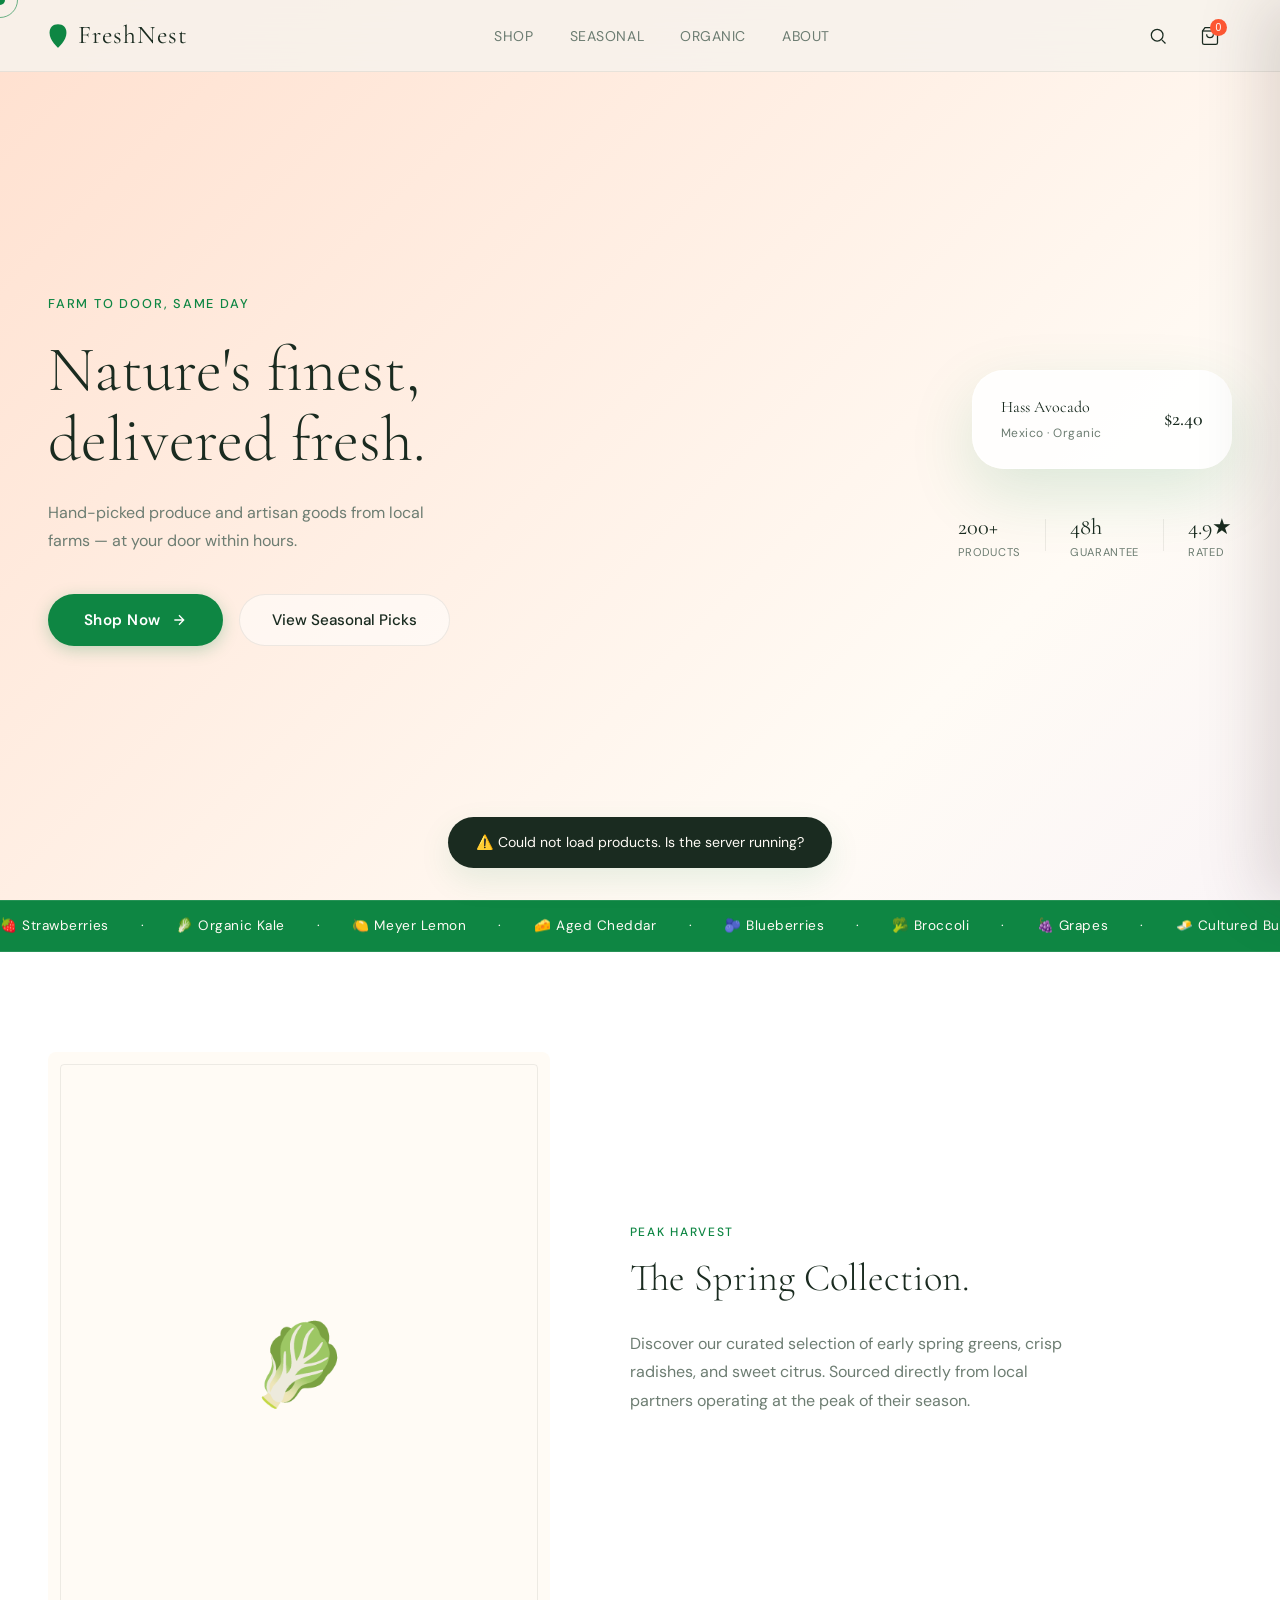
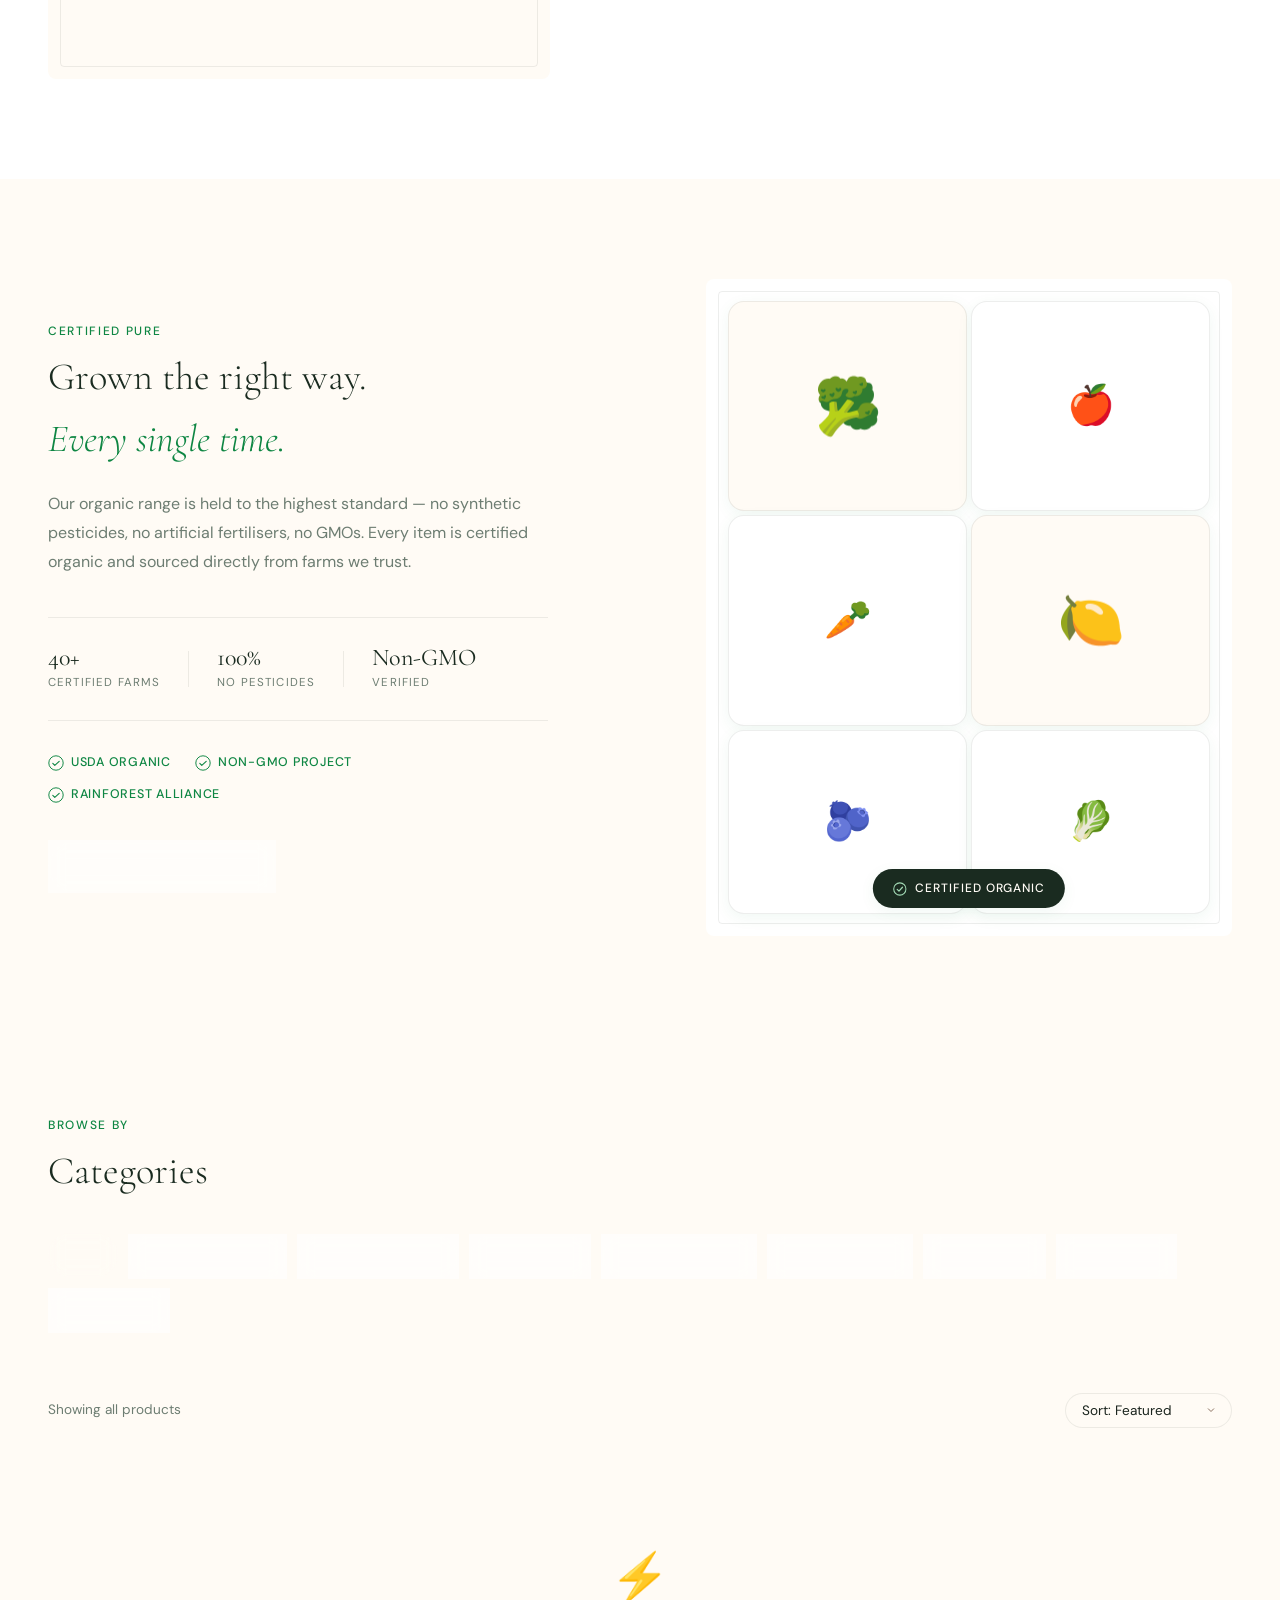
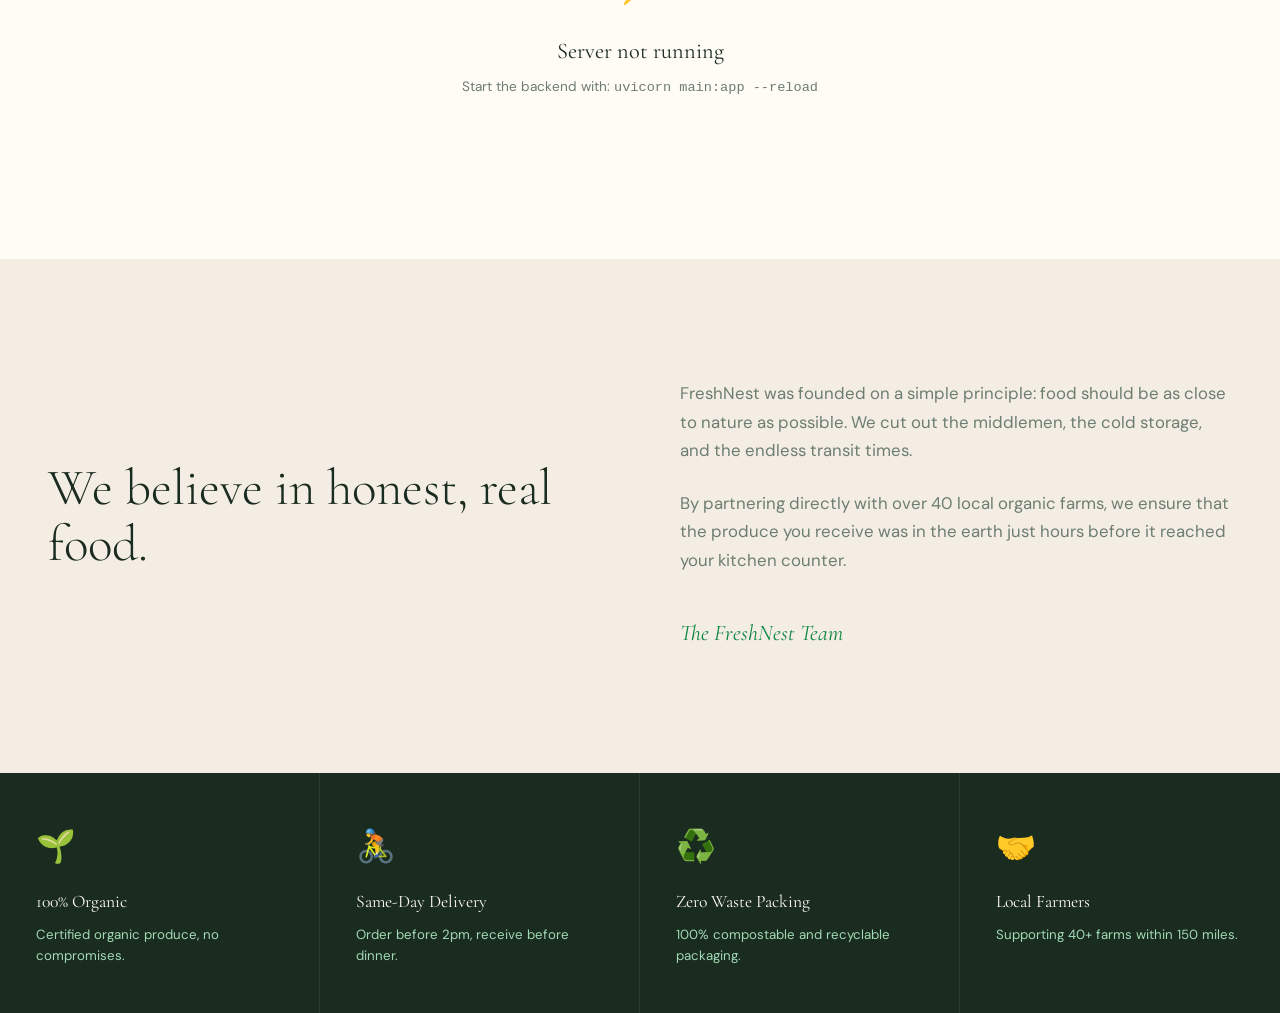
<file: grocery_shop/index.html>
<!DOCTYPE html>
<html lang="en">

<head>
  <meta charset="UTF-8" />
  <meta name="viewport" content="width=device-width, initial-scale=1.0" />
  <title>FreshNest — Premium Grocery</title>
  <link rel="stylesheet" href="style.css" />
  <link
    href="https://fonts.googleapis.com/css2?family=Cormorant+Garamond:ital,wght@0,300;0,400;0,600;1,300;1,400&family=DM+Sans:wght@300;400;500&display=swap"
    rel="stylesheet" />
</head>

<body>

  <!-- CURSOR -->
  <div class="cursor" id="cursor"></div>
  <div class="cursor-follower" id="cursor-follower"></div>

  <!-- LOADER -->
  <div class="loader" id="loader">
    <div class="loader-inner">
      <svg class="loader-leaf" viewBox="0 0 60 80" fill="none">
        <path d="M30 75 C30 75 5 55 5 30 C5 15 15 5 30 5 C45 5 55 15 55 30 C55 55 30 75 30 75Z" fill="currentColor" />
      </svg>
      <span class="loader-text">FreshNest</span>
    </div>
  </div>

  <!-- NAVBAR -->
  <nav class="navbar" id="navbar">
    <div class="nav-logo">
      <svg class="nav-leaf" viewBox="0 0 30 40" fill="none">
        <path d="M15 38 C15 38 2 27 2 15 C2 7 7 2 15 2 C23 2 28 7 28 15 C28 27 15 38 15 38Z" fill="currentColor" />
      </svg>
      <span>FreshNest</span>
    </div>
    <ul class="nav-links">
      <li><a href="#shop">Shop</a></li>
      <li><a href="#seasonal">Seasonal</a></li>
      <li><a href="#organic">Organic</a></li>
      <li><a href="#about">About</a></li>
    </ul>
    <div class="nav-actions">
      <button class="nav-search-btn" id="searchToggle" aria-label="Search">
        <svg viewBox="0 0 24 24" fill="none" stroke="currentColor" stroke-width="1.5">
          <circle cx="11" cy="11" r="7" />
          <path d="M21 21l-4.35-4.35" />
        </svg>
      </button>
      <button class="nav-cart-btn" id="cartToggle" aria-label="Cart">
        <svg viewBox="0 0 24 24" fill="none" stroke="currentColor" stroke-width="1.5">
          <path d="M6 2L3 6v14a2 2 0 002 2h14a2 2 0 002-2V6l-3-4z" />
          <line x1="3" y1="6" x2="21" y2="6" />
          <path d="M16 10a4 4 0 01-8 0" />
        </svg>
        <span class="cart-count" id="cartCount">0</span>
      </button>
    </div>
  </nav>

  <!-- SEARCH BAR -->
  <div class="search-overlay" id="searchOverlay">
    <div class="search-box">
      <input type="text" id="searchInput" placeholder="Search for fresh produce, dairy, snacks…" />
      <button id="searchClose">
        <svg viewBox="0 0 24 24" fill="none" stroke="currentColor" stroke-width="1.5">
          <line x1="18" y1="6" x2="6" y2="18" />
          <line x1="6" y1="6" x2="18" y2="18" />
        </svg>
      </button>
    </div>
  </div>

  <!-- HERO -->
  <section class="hero">
    <div class="hero-content">
      <p class="hero-eyebrow">Farm to door, same day</p>
      <h1 class="hero-title">
        Nature's finest,<br />
        delivered fresh.
      </h1>
      <p class="hero-sub">Hand-picked produce and artisan goods from local farms — at your door within hours.</p>
      <div class="hero-cta">
        <button class="btn-primary" onclick="document.getElementById('shop').scrollIntoView({behavior:'smooth'})">
          Shop Now
          <svg viewBox="0 0 24 24" fill="none" stroke="currentColor" stroke-width="2">
            <path d="M5 12h14M12 5l7 7-7 7" />
          </svg>
        </button>
        <button class="btn-ghost">View Seasonal Picks</button>
      </div>
    </div>
    <div class="hero-visual">
      <div class="hero-card hero-card-float">
        <div class="hero-card-inner">
          <div class="hc-info">
            <p class="hc-name">Hass Avocado</p>
            <p class="hc-origin">Mexico · Organic</p>
          </div>
          <span class="hc-price">$2.40</span>
        </div>
      </div>
      <div class="hero-stats">
        <div class="stat"><span class="stat-num">200+</span><span class="stat-label">Products</span></div>
        <div class="stat-divider"></div>
        <div class="stat"><span class="stat-num">48h</span><span class="stat-label">Guarantee</span></div>
        <div class="stat-divider"></div>
        <div class="stat"><span class="stat-num">4.9★</span><span class="stat-label">Rated</span></div>
      </div>
    </div>
  </section>

  <!-- MARQUEE STRIP -->
  <div class="marquee-strip">
    <div class="marquee-track">
      <span>🍓 Strawberries</span><span>·</span>
      <span>🥬 Organic Kale</span><span>·</span>
      <span>🍋 Meyer Lemon</span><span>·</span>
      <span>🧀 Aged Cheddar</span><span>·</span>
      <span>🫐 Blueberries</span><span>·</span>
      <span>🥦 Broccoli</span><span>·</span>
      <span>🍇 Grapes</span><span>·</span>
      <span>🧈 Cultured Butter</span><span>·</span>
      <span>🍅 Heirloom Tomato</span><span>·</span>
      <span>🥕 Rainbow Carrots</span><span>·</span>
      <span>🍓 Strawberries</span><span>·</span>
      <span>🥬 Organic Kale</span><span>·</span>
      <span>🍋 Meyer Lemon</span><span>·</span>
      <span>🧀 Aged Cheddar</span><span>·</span>
      <span>🫐 Blueberries</span><span>·</span>
      <span>🥦 Broccoli</span><span>·</span>
      <span>🍇 Grapes</span><span>·</span>
      <span>🧈 Cultured Butter</span><span>·</span>
      <span>🍅 Heirloom Tomato</span><span>·</span>
      <span>🥕 Rainbow Carrots</span><span>·</span>
    </div>
  </div>

  <!-- SEASONAL SECTION -->
  <section class="seasonal-section" id="seasonal">
    <div class="seasonal-container">
      <div class="seasonal-visual">
        <div class="seasonal-frame">
          <div class="seasonal-icon">🥬</div>
        </div>
      </div>
      <div class="seasonal-content">
        <p class="section-eyebrow">Peak Harvest</p>
        <h2 class="section-title">The Spring Collection.</h2>
        <p class="section-desc">Discover our curated selection of early spring greens, crisp radishes, and sweet citrus.
          Sourced directly from local partners operating at the peak of their season.</p>
        <button class="btn-ghost" onclick="document.getElementById('shop').scrollIntoView({behavior:'smooth'})">Explore
          Seasonal</button>
      </div>
    </div>
  </section>

  <!-- ORGANIC SECTION -->
  <section class="organic-section" id="organic">
    <div class="organic-container">
      <div class="organic-content">
        <p class="section-eyebrow">Certified Pure</p>
        <h2 class="section-title">Grown the right way.<br /><em>Every single time.</em></h2>
        <p class="section-desc">Our organic range is held to the highest standard — no synthetic pesticides, no artificial fertilisers, no GMOs. Every item is certified organic and sourced directly from farms we trust.</p>
        <div class="organic-pillars">
          <div class="organic-pillar">
            <span class="pillar-num">40+</span>
            <span class="pillar-label">Certified farms</span>
          </div>
          <div class="organic-divider"></div>
          <div class="organic-pillar">
            <span class="pillar-num">100%</span>
            <span class="pillar-label">No pesticides</span>
          </div>
          <div class="organic-divider"></div>
          <div class="organic-pillar">
            <span class="pillar-num">Non-GMO</span>
            <span class="pillar-label">Verified</span>
          </div>
        </div>
        <div class="organic-certs">
          <span class="cert-item">
            <svg viewBox="0 0 20 20" fill="none"><circle cx="10" cy="10" r="9" stroke="currentColor" stroke-width="1.2"/><path d="M6 10.5l2.5 2.5L14 8" stroke="currentColor" stroke-width="1.4" stroke-linecap="round" stroke-linejoin="round"/></svg>
            USDA Organic
          </span>
          <span class="cert-item">
            <svg viewBox="0 0 20 20" fill="none"><circle cx="10" cy="10" r="9" stroke="currentColor" stroke-width="1.2"/><path d="M6 10.5l2.5 2.5L14 8" stroke="currentColor" stroke-width="1.4" stroke-linecap="round" stroke-linejoin="round"/></svg>
            Non-GMO Project
          </span>
          <span class="cert-item">
            <svg viewBox="0 0 20 20" fill="none"><circle cx="10" cy="10" r="9" stroke="currentColor" stroke-width="1.2"/><path d="M6 10.5l2.5 2.5L14 8" stroke="currentColor" stroke-width="1.4" stroke-linecap="round" stroke-linejoin="round"/></svg>
            Rainforest Alliance
          </span>
        </div>
        <button class="btn-ghost" onclick="document.getElementById('shop').scrollIntoView({behavior:'smooth'})">
          Browse Organic Range
        </button>
      </div>
      <div class="organic-visual">
        <div class="organic-frame">
          <div class="organic-produce-grid">
            <div class="produce-cell produce-cell--lg">🥦</div>
            <div class="produce-cell">🍎</div>
            <div class="produce-cell">🥕</div>
            <div class="produce-cell produce-cell--lg">🍋</div>
            <div class="produce-cell">🫐</div>
            <div class="produce-cell">🥬</div>
          </div>
          <div class="organic-tag">
            <svg viewBox="0 0 16 16" fill="none"><circle cx="8" cy="8" r="7" stroke="currentColor" stroke-width="1.2"/><path d="M5 8.5l2 2L11 6" stroke="currentColor" stroke-width="1.4" stroke-linecap="round" stroke-linejoin="round"/></svg>
            Certified Organic
          </div>
        </div>
      </div>
    </div>
  </section>

  <!-- CATEGORIES -->
  <section class="categories-section">
    <div class="section-header">
      <p class="section-eyebrow">Browse by</p>
      <h2 class="section-title">Categories</h2>
    </div>
    <div class="categories-grid" id="categoriesGrid">
      <button class="cat-pill active" data-cat="all">All</button>
      <button class="cat-pill" data-cat="fruits">🍎 Fruits & Veg</button>
      <button class="cat-pill" data-cat="dairy">🥛 Dairy & Eggs</button>
      <button class="cat-pill" data-cat="bakery">🍞 Bakery</button>
      <button class="cat-pill" data-cat="meat">🥩 Meat & Fish</button>
      <button class="cat-pill" data-cat="beverages">🧃 Beverages</button>
      <button class="cat-pill" data-cat="snacks">🍫 Snacks</button>
      <button class="cat-pill" data-cat="pantry">🫙 Pantry</button>
      <button class="cat-pill" data-cat="frozen">❄️ Frozen</button>
    </div>
  </section>

  <!-- PRODUCTS -->
  <section class="shop-section" id="shop">
    <div class="shop-header">
      <div class="sort-row">
        <span class="results-count" id="resultsCount">Showing all products</span>
        <select class="sort-select" id="sortSelect">
          <option value="default">Sort: Featured</option>
          <option value="price-asc">Price: Low to High</option>
          <option value="price-desc">Price: High to Low</option>
          <option value="name">Name A–Z</option>
        </select>
      </div>
    </div>
    <div class="products-grid" id="productsGrid"></div>
  </section>

  <!-- ABOUT SECTION -->
  <section class="about-section" id="about">
    <div class="about-container">
      <div class="about-text-main">
        <h2 class="section-title">We believe in honest, real food.</h2>
      </div>
      <div class="about-text-sub">
        <p>FreshNest was founded on a simple principle: food should be as close to nature as possible. We cut out the
          middlemen, the cold storage, and the endless transit times.</p>
        <p>By partnering directly with over 40 local organic farms, we ensure that the produce you receive was in the
          earth just hours before it reached your kitchen counter.</p>
        <div class="about-signature">
          <span>The FreshNest Team</span>
        </div>
      </div>
    </div>
  </section>

  <!-- FEATURE STRIP -->
  <section class="features-strip">
    <div class="feature">
      <div class="feature-icon">🌱</div>
      <h3>100% Organic</h3>
      <p>Certified organic produce, no compromises.</p>
    </div>
    <div class="feature">
      <div class="feature-icon">🚴</div>
      <h3>Same-Day Delivery</h3>
      <p>Order before 2pm, receive before dinner.</p>
    </div>
    <div class="feature">
      <div class="feature-icon">♻️</div>
      <h3>Zero Waste Packing</h3>
      <p>100% compostable and recyclable packaging.</p>
    </div>
    <div class="feature">
      <div class="feature-icon">🤝</div>
      <h3>Local Farmers</h3>
      <p>Supporting 40+ farms within 150 miles.</p>
    </div>
  </section>

  <!-- CART DRAWER -->
  <div class="cart-backdrop" id="cartBackdrop"></div>
  <aside class="cart-drawer" id="cartDrawer">
    <div class="cart-header">
      <h2>Your Basket</h2>
      <button class="cart-close" id="cartClose">
        <svg viewBox="0 0 24 24" fill="none" stroke="currentColor" stroke-width="1.5">
          <line x1="18" y1="6" x2="6" y2="18" />
          <line x1="6" y1="6" x2="18" y2="18" />
        </svg>
      </button>
    </div>
    <div class="cart-items" id="cartItems">
      <div class="cart-empty" id="cartEmpty">
        <div class="cart-empty-icon">🛒</div>
        <p>Your basket is empty</p>
        <span>Add some fresh goods!</span>
      </div>
    </div>
    <div class="cart-footer" id="cartFooter" style="display:none">
      <div class="cart-subtotal">
        <span>Subtotal</span>
        <span id="cartSubtotal">$0.00</span>
      </div>
      <div class="cart-delivery">
        <span>Delivery</span>
        <span class="free-delivery">FREE</span>
      </div>
      <div class="cart-total">
        <span>Total</span>
        <span id="cartTotal">$0.00</span>
      </div>
      <button class="btn-checkout" id="checkoutBtn">Proceed to Checkout →</button>
    </div>
  </aside>

  <!-- CHECKOUT MODAL -->
  <div class="checkout-backdrop" id="checkoutBackdrop"></div>
  <div class="checkout-modal" id="checkoutModal" role="dialog" aria-modal="true" aria-labelledby="checkoutTitle">
    <!-- Step 1: Form -->
    <div class="checkout-step" id="checkoutStep1">
      <div class="checkout-modal-header">
        <div>
          <p class="section-eyebrow">Almost there</p>
          <h2 class="checkout-title" id="checkoutTitle">Checkout</h2>
        </div>
        <button class="checkout-close" id="checkoutClose" aria-label="Close checkout">
          <svg viewBox="0 0 24 24" fill="none" stroke="currentColor" stroke-width="1.5">
            <line x1="18" y1="6" x2="6" y2="18" /><line x1="6" y1="6" x2="18" y2="18" />
          </svg>
        </button>
      </div>

      <div class="checkout-body">
        <!-- Order Summary -->
        <div class="checkout-summary-section">
          <p class="checkout-section-label">Your Order</p>
          <div class="checkout-order-list" id="checkoutOrderList"></div>
          <div class="checkout-summary-totals">
            <div class="checkout-total-row">
              <span>Subtotal</span>
              <span id="checkoutSubtotal">$0.00</span>
            </div>
            <div class="checkout-total-row">
              <span>Delivery</span>
              <span class="free-delivery">FREE</span>
            </div>
            <div class="checkout-total-row checkout-grand-total">
              <span>Total</span>
              <span id="checkoutGrandTotal">$0.00</span>
            </div>
          </div>
        </div>

        <!-- Delivery Details -->
        <div class="checkout-form-section">
          <p class="checkout-section-label">Delivery Details</p>
          <form id="checkoutForm" novalidate>
            <div class="checkout-field-row">
              <div class="checkout-field">
                <label for="co-name">Full Name <span class="required">*</span></label>
                <input type="text" id="co-name" placeholder="Jane Smith" autocomplete="name" required />
                <span class="field-error" id="co-name-err"></span>
              </div>
              <div class="checkout-field">
                <label for="co-email">Email Address <span class="required">*</span></label>
                <input type="email" id="co-email" placeholder="jane@example.com" autocomplete="email" required />
                <span class="field-error" id="co-email-err"></span>
              </div>
            </div>
            <div class="checkout-field">
              <label for="co-address">Delivery Address <span class="required">*</span></label>
              <input type="text" id="co-address" placeholder="123 Orchard Lane, Green Valley" autocomplete="street-address" required />
              <span class="field-error" id="co-address-err"></span>
            </div>
            <div class="checkout-field">
              <label for="co-notes">Delivery Notes <span class="optional">(optional)</span></label>
              <textarea id="co-notes" rows="2" placeholder="Leave at door, ring bell, etc."></textarea>
            </div>
          </form>
        </div>
      </div>

      <div class="checkout-footer">
        <button class="btn-ghost" id="checkoutBack">← Back to Basket</button>
        <button class="btn-primary" id="checkoutSubmit">
          Place Order
          <svg viewBox="0 0 24 24" fill="none" stroke="currentColor" stroke-width="2">
            <path d="M5 12h14M12 5l7 7-7 7" />
          </svg>
        </button>
      </div>
    </div>

    <!-- Step 2: Success -->
    <div class="checkout-step checkout-success" id="checkoutStep2" style="display:none">
      <div class="success-icon">
        <svg viewBox="0 0 60 60" fill="none">
          <circle cx="30" cy="30" r="28" stroke="currentColor" stroke-width="2"/>
          <path d="M18 30l8 8L42 20" stroke="currentColor" stroke-width="2.5" stroke-linecap="round" stroke-linejoin="round"/>
        </svg>
      </div>
      <h2 class="checkout-title" style="text-align:center">Order Placed!</h2>
      <p class="success-sub" id="successMessage">Your order has been received and is being prepared.</p>
      <div class="success-order-info" id="successOrderInfo"></div>
      <button class="btn-primary success-cta" id="successCta">
        Continue Shopping
        <svg viewBox="0 0 24 24" fill="none" stroke="currentColor" stroke-width="2">
          <path d="M5 12h14M12 5l7 7-7 7" />
        </svg>
      </button>
    </div>
  </div>

  <!-- TOAST -->
  <div class="toast" id="toast"></div>

  <script src="app.js"></script>
</body>

</html>
</file>
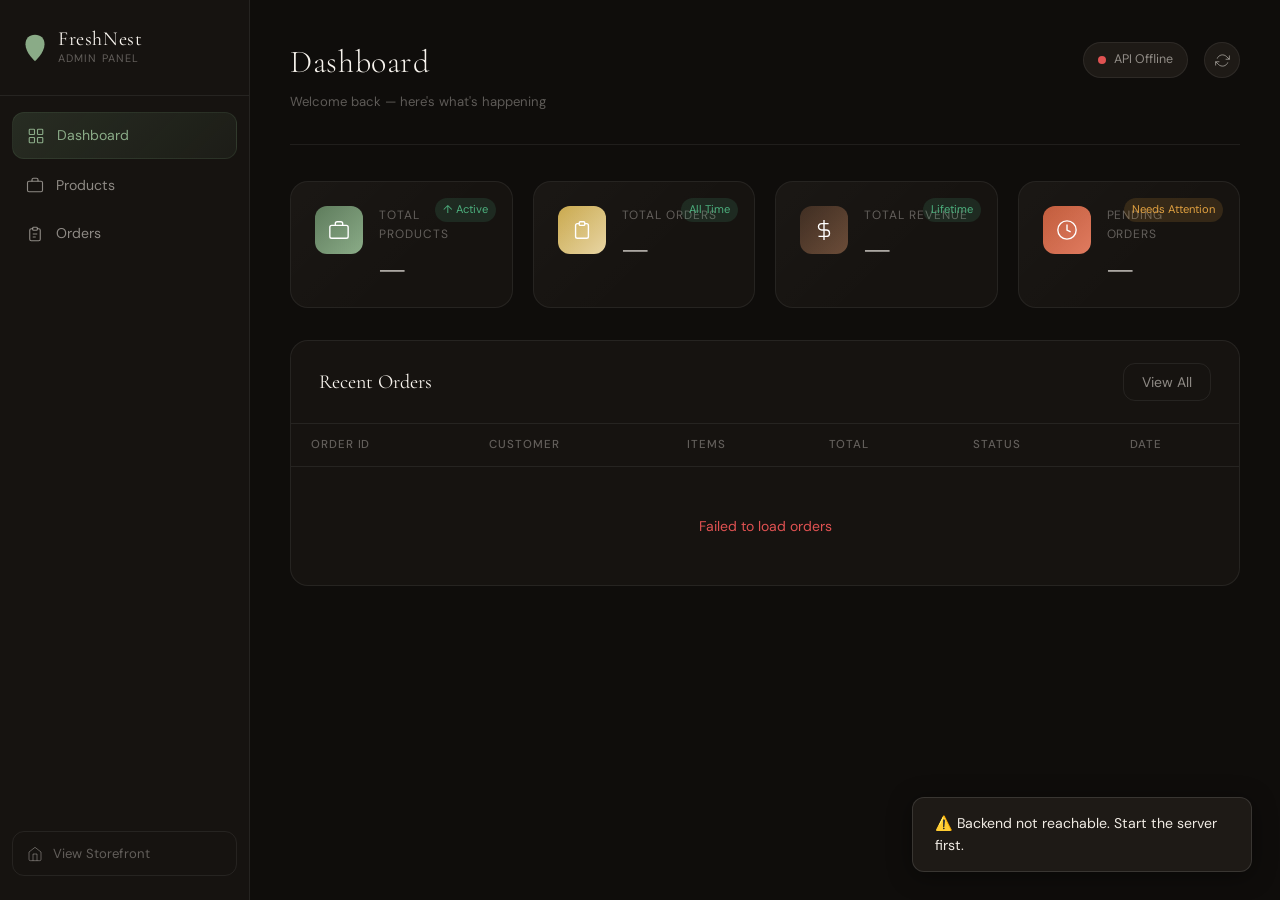
<file: grocery_shop/admin.html>
<!DOCTYPE html>
<html lang="en">
<head>
  <meta charset="UTF-8" />
  <meta name="viewport" content="width=device-width, initial-scale=1.0" />
  <title>FreshNest Admin — Dashboard</title>
  <meta name="description" content="FreshNest Admin Panel — Manage products, orders, and analytics." />
  <link rel="stylesheet" href="admin.css" />
  <link href="https://fonts.googleapis.com/css2?family=Cormorant+Garamond:ital,wght@0,300;0,400;0,600;1,400&family=DM+Sans:wght@300;400;500;600&display=swap" rel="stylesheet" />
</head>
<body>

  <!-- SIDEBAR -->
  <aside class="sidebar" id="sidebar">
    <div class="sidebar-logo">
      <svg class="logo-leaf" viewBox="0 0 30 40" fill="none">
        <path d="M15 38 C15 38 2 27 2 15 C2 7 7 2 15 2 C23 2 28 7 28 15 C28 27 15 38 15 38Z" fill="currentColor"/>
      </svg>
      <div>
        <span class="logo-name">FreshNest</span>
        <span class="logo-tag">Admin Panel</span>
      </div>
    </div>

    <nav class="sidebar-nav">
      <a href="#" class="nav-item active" data-page="dashboard" id="navDashboard">
        <svg viewBox="0 0 24 24" fill="none" stroke="currentColor" stroke-width="1.5"><rect x="3" y="3" width="7" height="7" rx="1"/><rect x="14" y="3" width="7" height="7" rx="1"/><rect x="3" y="14" width="7" height="7" rx="1"/><rect x="14" y="14" width="7" height="7" rx="1"/></svg>
        Dashboard
      </a>
      <a href="#" class="nav-item" data-page="products" id="navProducts">
        <svg viewBox="0 0 24 24" fill="none" stroke="currentColor" stroke-width="1.5"><path d="M20 7H4a2 2 0 00-2 2v10a2 2 0 002 2h16a2 2 0 002-2V9a2 2 0 00-2-2z"/><path d="M16 7V5a2 2 0 00-2-2h-4a2 2 0 00-2 2v2"/></svg>
        Products
      </a>
      <a href="#" class="nav-item" data-page="orders" id="navOrders">
        <svg viewBox="0 0 24 24" fill="none" stroke="currentColor" stroke-width="1.5"><path d="M9 5H7a2 2 0 00-2 2v12a2 2 0 002 2h10a2 2 0 002-2V7a2 2 0 00-2-2h-2"/><rect x="9" y="3" width="6" height="4" rx="1"/><path d="M9 12h6M9 16h4"/></svg>
        Orders
      </a>
    </nav>

    <a href="index.html" class="sidebar-storefront">
      <svg viewBox="0 0 24 24" fill="none" stroke="currentColor" stroke-width="1.5"><path d="M3 9l9-7 9 7v11a2 2 0 01-2 2H5a2 2 0 01-2-2z"/><polyline points="9 22 9 12 15 12 15 22"/></svg>
      View Storefront
    </a>
  </aside>

  <!-- MAIN CONTENT -->
  <main class="main-content" id="mainContent">

    <!-- TOP BAR -->
    <header class="topbar">
      <div class="topbar-left">
        <h1 class="page-title" id="pageTitle">Dashboard</h1>
        <p class="page-sub" id="pageSub">Welcome back — here's what's happening</p>
      </div>
      <div class="topbar-right">
        <div class="topbar-status" id="apiStatus">
          <span class="status-dot"></span>
          <span class="status-text">Connecting…</span>
        </div>
        <button class="topbar-refresh" id="refreshBtn" title="Refresh">
          <svg viewBox="0 0 24 24" fill="none" stroke="currentColor" stroke-width="1.5"><path d="M23 4v6h-6"/><path d="M1 20v-6h6"/><path d="M3.51 9a9 9 0 0114.85-3.36L23 10M1 14l4.64 4.36A9 9 0 0020.49 15"/></svg>
        </button>
      </div>
    </header>

    <!-- ── DASHBOARD PAGE ── -->
    <section class="page active" id="pageDashboard">

      <!-- Stats Cards -->
      <div class="stats-grid">
        <div class="stat-card">
          <div class="stat-icon" style="background:linear-gradient(135deg,#5C7A5A,#8AAB87)">
            <svg viewBox="0 0 24 24" fill="none" stroke="currentColor" stroke-width="1.5"><path d="M20 7H4a2 2 0 00-2 2v10a2 2 0 002 2h16a2 2 0 002-2V9a2 2 0 00-2-2z"/><path d="M16 7V5a2 2 0 00-2-2h-4a2 2 0 00-2 2v2"/></svg>
          </div>
          <div class="stat-info">
            <p class="stat-label">Total Products</p>
            <p class="stat-value" id="statProducts">—</p>
          </div>
          <div class="stat-trend up">↑ Active</div>
        </div>
        <div class="stat-card">
          <div class="stat-icon" style="background:linear-gradient(135deg,#C9A84C,#E8D5A3)">
            <svg viewBox="0 0 24 24" fill="none" stroke="currentColor" stroke-width="1.5"><path d="M9 5H7a2 2 0 00-2 2v12a2 2 0 002 2h10a2 2 0 002-2V7a2 2 0 00-2-2h-2"/><rect x="9" y="3" width="6" height="4" rx="1"/></svg>
          </div>
          <div class="stat-info">
            <p class="stat-label">Total Orders</p>
            <p class="stat-value" id="statOrders">—</p>
          </div>
          <div class="stat-trend up">All Time</div>
        </div>
        <div class="stat-card">
          <div class="stat-icon" style="background:linear-gradient(135deg,#3D2B1F,#6B4C38)">
            <svg viewBox="0 0 24 24" fill="none" stroke="currentColor" stroke-width="1.5"><line x1="12" y1="1" x2="12" y2="23"/><path d="M17 5H9.5a3.5 3.5 0 000 7h5a3.5 3.5 0 010 7H6"/></svg>
          </div>
          <div class="stat-info">
            <p class="stat-label">Total Revenue</p>
            <p class="stat-value" id="statRevenue">—</p>
          </div>
          <div class="stat-trend up">Lifetime</div>
        </div>
        <div class="stat-card">
          <div class="stat-icon" style="background:linear-gradient(135deg,#C15B3A,#e07a5f)">
            <svg viewBox="0 0 24 24" fill="none" stroke="currentColor" stroke-width="1.5"><circle cx="12" cy="12" r="10"/><polyline points="12 6 12 12 16 14"/></svg>
          </div>
          <div class="stat-info">
            <p class="stat-label">Pending Orders</p>
            <p class="stat-value" id="statPending">—</p>
          </div>
          <div class="stat-trend warn">Needs Attention</div>
        </div>
      </div>

      <!-- Recent Orders -->
      <div class="section-card">
        <div class="section-card-header">
          <h2>Recent Orders</h2>
          <button class="btn-outline" onclick="goToPage('orders')">View All</button>
        </div>
        <div class="table-wrap">
          <table class="data-table" id="recentOrdersTable">
            <thead>
              <tr>
                <th>Order ID</th>
                <th>Customer</th>
                <th>Items</th>
                <th>Total</th>
                <th>Status</th>
                <th>Date</th>
              </tr>
            </thead>
            <tbody id="recentOrdersBody">
              <tr><td colspan="6" class="table-loading">Loading…</td></tr>
            </tbody>
          </table>
        </div>
      </div>

    </section>

    <!-- ── PRODUCTS PAGE ── -->
    <section class="page" id="pageProducts">
      <div class="section-card">
        <div class="section-card-header">
          <h2>All Products</h2>
          <button class="btn-primary" id="addProductBtn">
            <svg viewBox="0 0 24 24" fill="none" stroke="currentColor" stroke-width="2"><path d="M12 5v14M5 12h14"/></svg>
            Add Product
          </button>
        </div>
        <div class="table-toolbar">
          <input type="text" class="table-search" id="productSearch" placeholder="Search products…" />
          <select class="table-filter" id="productCatFilter">
            <option value="">All Categories</option>
          </select>
        </div>
        <div class="table-wrap">
          <table class="data-table" id="productsTable">
            <thead>
              <tr>
                <th>ID</th>
                <th>Product</th>
                <th>Category</th>
                <th>Brand</th>
                <th>Price</th>
                <th>Badge</th>
                <th>Stock</th>
                <th>Actions</th>
              </tr>
            </thead>
            <tbody id="productsTableBody">
              <tr><td colspan="8" class="table-loading">Loading…</td></tr>
            </tbody>
          </table>
        </div>
      </div>
    </section>

    <!-- ── ORDERS PAGE ── -->
    <section class="page" id="pageOrders">
      <div class="section-card">
        <div class="section-card-header">
          <h2>All Orders</h2>
          <span class="orders-count-badge" id="ordersCountBadge">0 orders</span>
        </div>
        <div class="table-wrap">
          <table class="data-table">
            <thead>
              <tr>
                <th>Order ID</th>
                <th>Customer</th>
                <th>Items</th>
                <th>Total</th>
                <th>Status</th>
                <th>Date</th>
                <th>Actions</th>
              </tr>
            </thead>
            <tbody id="ordersTableBody">
              <tr><td colspan="7" class="table-loading">Loading…</td></tr>
            </tbody>
          </table>
        </div>
      </div>
    </section>

  </main>

  <!-- ── PRODUCT MODAL ── -->
  <div class="modal-backdrop" id="productModalBackdrop"></div>
  <div class="modal" id="productModal" role="dialog" aria-modal="true" aria-labelledby="modalTitle">
    <div class="modal-header">
      <h2 id="modalTitle">Add Product</h2>
      <button class="modal-close" id="modalClose">
        <svg viewBox="0 0 24 24" fill="none" stroke="currentColor" stroke-width="1.5"><line x1="18" y1="6" x2="6" y2="18"/><line x1="6" y1="6" x2="18" y2="18"/></svg>
      </button>
    </div>
    <form id="productForm" class="modal-form">
      <input type="hidden" id="editProductId" />
      <div class="form-row">
        <div class="form-group">
          <label for="fName">Product Name *</label>
          <input type="text" id="fName" required placeholder="e.g. Hass Avocado" />
        </div>
        <div class="form-group">
          <label for="fBrand">Brand *</label>
          <input type="text" id="fBrand" required placeholder="e.g. Organic Roots" />
        </div>
      </div>
      <div class="form-row">
        <div class="form-group">
          <label for="fCategory">Category *</label>
          <select id="fCategory" required>
            <option value="">Select category</option>
          </select>
        </div>
        <div class="form-group">
          <label for="fUnit">Unit *</label>
          <input type="text" id="fUnit" required placeholder="e.g. piece, kg, 1L" />
        </div>
      </div>
      <div class="form-row">
        <div class="form-group">
          <label for="fPrice">Price ($) *</label>
          <input type="number" id="fPrice" required min="0.01" step="0.01" placeholder="0.00" />
        </div>
        <div class="form-group">
          <label for="fEmoji">Emoji</label>
          <input type="text" id="fEmoji" placeholder="🥑" maxlength="4" />
        </div>
      </div>
      <div class="form-row">
        <div class="form-group">
          <label for="fBadge">Badge</label>
          <select id="fBadge">
            <option value="">None</option>
            <option value="organic">🌱 Organic</option>
            <option value="sale">🔥 Sale</option>
          </select>
        </div>
        <div class="form-group form-check-group">
          <label class="checkbox-label">
            <input type="checkbox" id="fInStock" checked />
            <span class="checkbox-custom"></span>
            In Stock
          </label>
        </div>
      </div>
      <div class="form-group">
        <label for="fDescription">Description</label>
        <textarea id="fDescription" rows="3" placeholder="Optional product description…"></textarea>
      </div>
      <div class="modal-actions">
        <button type="button" class="btn-outline" id="modalCancel">Cancel</button>
        <button type="submit" class="btn-primary" id="modalSubmit">Save Product</button>
      </div>
    </form>
  </div>

  <!-- ── ORDER DETAIL MODAL ── -->
  <div class="modal-backdrop" id="orderModalBackdrop"></div>
  <div class="modal" id="orderModal" role="dialog" aria-modal="true">
    <div class="modal-header">
      <h2 id="orderModalTitle">Order Detail</h2>
      <button class="modal-close" id="orderModalClose">
        <svg viewBox="0 0 24 24" fill="none" stroke="currentColor" stroke-width="1.5"><line x1="18" y1="6" x2="6" y2="18"/><line x1="6" y1="6" x2="18" y2="18"/></svg>
      </button>
    </div>
    <div id="orderModalBody" class="order-detail-body"></div>
  </div>

  <!-- TOAST -->
  <div class="admin-toast" id="adminToast"></div>

  <script src="admin.js"></script>
</body>
</html>
</file>
<file: grocery_shop/style.css>
/* ===================================================
   VERDURA — Premium Grocery | style.css
   Aesthetic: Luxury organic / editorial / warm ivory
   =================================================== */

*, *::before, *::after { box-sizing: border-box; margin: 0; padding: 0; }

:root {
  --cream:       #FFFBF5;
  --cream-dark:  #F4EDE3;
  --bark:        #1A2B20;
  --bark-light:  #2D4A36;
  --sage:        #0E8643;
  --sage-light:  #A2DAB5;
  --gold:        #F2A71B;
  --gold-light:  #FCE4A6;
  --rust:        #FF5833;
  --white:       #FFFFFF;
  --text:        #1A241D;
  --text-muted:  #6D7D72;
  --peach:       #FFE0CF;
  --lavender:    #E7DDFF;
  --border:      rgba(26,43,32,0.08);
  --shadow-sm:   0 4px 16px rgba(14,134,67,0.06);
  --shadow-md:   0 12px 32px rgba(14,134,67,0.1);
  --shadow-lg:   0 24px 64px rgba(14,134,67,0.15);
  --radius:      20px;
  --radius-lg:   32px;
  --font-display: 'Cormorant Garamond', Georgia, serif;
  --font-body:    'DM Sans', sans-serif;
  --ease-smooth: cubic-bezier(0.2, 0.8, 0.2, 1);
}

html { scroll-behavior: smooth; }

body {
  background: var(--cream);
  color: var(--text);
  font-family: var(--font-body);
  font-size: 15px;
  line-height: 1.6;
  overflow-x: hidden;
  cursor: none;
}

/* --- SCROLLBAR --- */
::-webkit-scrollbar { width: 6px; }
::-webkit-scrollbar-track { background: var(--cream); }
::-webkit-scrollbar-thumb { background: var(--sage-light); border-radius: 3px; }

/* ===================================================
   CUSTOM CURSOR
   =================================================== */
.cursor {
  width: 10px; height: 10px;
  background: var(--sage);
  border-radius: 50%;
  position: fixed; top: 0; left: 0;
  pointer-events: none;
  z-index: 9999;
  transform: translate(-50%, -50%);
  transition: transform 0.1s, background 0.2s;
}
.cursor-follower {
  width: 36px; height: 36px;
  border: 1.5px solid var(--sage);
  border-radius: 50%;
  position: fixed; top: 0; left: 0;
  pointer-events: none;
  z-index: 9998;
  transform: translate(-50%, -50%);
  transition: transform 0.18s var(--ease-smooth), opacity 0.2s;
  opacity: 0.6;
}
body.cursor-hover .cursor { transform: translate(-50%,-50%) scale(2.5); background: var(--gold); }
body.cursor-hover .cursor-follower { opacity: 0; }

/* ===================================================
   LOADER
   =================================================== */
.loader {
  position: fixed; inset: 0;
  background: var(--bark);
  z-index: 10000;
  display: flex;
  align-items: center;
  justify-content: center;
  transition: opacity 0.6s var(--ease-smooth), visibility 0.6s;
}
.loader.hidden { opacity: 0; visibility: hidden; }
.loader-inner {
  display: flex;
  flex-direction: column;
  align-items: center;
  gap: 16px;
  animation: loaderPulse 1.4s ease-in-out infinite;
}
.loader-leaf {
  width: 48px; height: 64px;
  color: var(--sage-light);
}
.loader-text {
  font-family: var(--font-display);
  font-size: 2rem;
  font-weight: 300;
  color: var(--cream);
  letter-spacing: 0.1em;
}
@keyframes loaderPulse {
  0%, 100% { transform: scale(1); opacity: 1; }
  50% { transform: scale(1.04); opacity: 0.85; }
}

/* ===================================================
   NAVBAR
   =================================================== */
.navbar {
  position: fixed; top: 0; left: 0; right: 0;
  z-index: 1000;
  display: flex;
  align-items: center;
  justify-content: space-between;
  padding: 0 48px;
  height: 72px;
  background: rgba(247,243,237,0.85);
  backdrop-filter: blur(20px);
  -webkit-backdrop-filter: blur(20px);
  border-bottom: 1px solid var(--border);
  transition: box-shadow 0.3s;
}
.navbar.scrolled { box-shadow: var(--shadow-sm); }

.nav-logo {
  display: flex;
  align-items: center;
  gap: 10px;
  font-family: var(--font-display);
  font-size: 1.6rem;
  font-weight: 400;
  color: var(--bark);
  text-decoration: none;
  letter-spacing: 0.04em;
}
.nav-leaf { width: 20px; height: 26px; color: var(--sage); }

.nav-links {
  display: flex;
  list-style: none;
  gap: 36px;
}
.nav-links a {
  text-decoration: none;
  color: var(--text-muted);
  font-size: 0.88rem;
  font-weight: 400;
  letter-spacing: 0.04em;
  text-transform: uppercase;
  transition: color 0.2s;
  position: relative;
}
.nav-links a::after {
  content: '';
  position: absolute;
  bottom: -3px; left: 0;
  width: 0; height: 1px;
  background: var(--sage);
  transition: width 0.3s var(--ease-smooth);
}
.nav-links a:hover, .nav-links a.active { color: var(--bark); }
.nav-links a:hover::after, .nav-links a.active::after { width: 100%; }

.nav-actions { display: flex; align-items: center; gap: 8px; }
.nav-search-btn, .nav-cart-btn {
  width: 44px; height: 44px;
  border: none;
  background: transparent;
  border-radius: 50%;
  display: flex;
  align-items: center;
  justify-content: center;
  cursor: none;
  color: var(--bark);
  transition: background 0.2s;
  position: relative;
}
.nav-search-btn:hover, .nav-cart-btn:hover { background: var(--cream-dark); }
.nav-search-btn svg, .nav-cart-btn svg { width: 20px; height: 20px; }
.cart-count {
  position: absolute;
  top: 5px; right: 5px;
  width: 17px; height: 17px;
  background: var(--rust);
  color: white;
  font-size: 0.65rem;
  font-weight: 500;
  border-radius: 50%;
  display: flex;
  align-items: center;
  justify-content: center;
  transition: transform 0.2s var(--ease-smooth);
}
.cart-count.bump { animation: bump 0.3s var(--ease-smooth); }
@keyframes bump { 0%,100%{transform:scale(1)} 50%{transform:scale(1.4)} }

/* ===================================================
   SEARCH OVERLAY
   =================================================== */
.search-overlay {
  position: fixed; inset: 0;
  background: rgba(42,31,23,0.7);
  backdrop-filter: blur(8px);
  z-index: 2000;
  display: flex;
  align-items: flex-start;
  justify-content: center;
  padding-top: 120px;
  opacity: 0;
  visibility: hidden;
  transition: opacity 0.3s, visibility 0.3s;
}
.search-overlay.open { opacity: 1; visibility: visible; }
.search-box {
  width: 100%;
  max-width: 640px;
  display: flex;
  align-items: center;
  background: var(--white);
  border-radius: var(--radius-lg);
  padding: 6px 6px 6px 28px;
  box-shadow: var(--shadow-lg);
  transform: translateY(20px);
  transition: transform 0.3s var(--ease-smooth);
}
.search-overlay.open .search-box { transform: translateY(0); }
.search-box input {
  flex: 1;
  border: none;
  background: transparent;
  font-family: var(--font-body);
  font-size: 1.1rem;
  color: var(--text);
  outline: none;
}
.search-box input::placeholder { color: var(--text-muted); }
.search-box button {
  width: 44px; height: 44px;
  border: none;
  background: var(--sage);
  border-radius: 50%;
  display: flex;
  align-items: center;
  justify-content: center;
  cursor: none;
  color: white;
}
.search-box button svg { width: 18px; height: 18px; }

/* ===================================================
   HERO
   =================================================== */
.hero {
  min-height: 100vh;
  padding: 120px 48px 80px;
  display: grid;
  grid-template-columns: 1fr 1fr;
  align-items: center;
  gap: 80px;
  position: relative;
  overflow: hidden;
  background: linear-gradient(135deg, var(--peach) 0%, var(--cream) 25%, var(--lavender) 65%, var(--sage-light) 100%);
  background-size: 300% 300%;
  animation: heroGradient 18s ease-in-out infinite;
}

@keyframes heroGradient {
  0% { background-position: 0% 50%; }
  50% { background-position: 100% 50%; }
  100% { background-position: 0% 50%; }
}
.hero-bg { position: absolute; inset: 0; pointer-events: none; }
/* Removed hero orbs for a cleaner background */
.hero-content { position: relative; z-index: 1; }
.hero-eyebrow {
  font-size: 0.8rem;
  font-weight: 500;
  letter-spacing: 0.14em;
  text-transform: uppercase;
  color: var(--sage);
  margin-bottom: 20px;
  opacity: 0;
  animation: fadeUp 0.8s 0.3s var(--ease-smooth) forwards;
}
.hero-title {
  font-family: var(--font-display);
  font-size: clamp(3rem, 5vw, 5.5rem);
  font-weight: 300;
  line-height: 1.1;
  color: var(--bark);
  margin-bottom: 24px;
  opacity: 0;
  animation: fadeUp 0.8s 0.5s var(--ease-smooth) forwards;
}
.hero-title em { font-style: italic; color: var(--sage); }
.hero-sub {
  font-size: 1rem;
  color: var(--text-muted);
  max-width: 420px;
  margin-bottom: 40px;
  line-height: 1.7;
  opacity: 0;
  animation: fadeUp 0.8s 0.7s var(--ease-smooth) forwards;
}
.hero-cta {
  display: flex;
  gap: 16px;
  flex-wrap: wrap;
  opacity: 0;
  animation: fadeUp 0.8s 0.9s var(--ease-smooth) forwards;
}

/* Buttons */
.btn-primary {
  display: inline-flex;
  align-items: center;
  gap: 10px;
  background: var(--sage);
  color: var(--white);
  border: none;
  padding: 16px 36px;
  border-radius: 100px;
  font-family: var(--font-body);
  font-size: 0.95rem;
  font-weight: 600;
  letter-spacing: 0.03em;
  cursor: none;
  transition: all 0.3s var(--ease-smooth);
  box-shadow: 0 4px 16px rgba(14,134,67,0.25);
}
.btn-primary svg { width: 16px; height: 16px; transition: transform 0.3s var(--ease-smooth); }
.btn-primary:hover { 
  background: var(--bark); 
  transform: translateY(-3px);
  box-shadow: 0 8px 24px rgba(26,43,32,0.3);
}
.btn-primary:hover svg { transform: translateX(4px); }

.btn-ghost {
  display: inline-flex;
  align-items: center;
  background: rgba(255,255,255,0.5);
  backdrop-filter: blur(8px);
  color: var(--bark);
  border: 1.5px solid var(--border);
  padding: 15px 32px;
  border-radius: 100px;
  font-family: var(--font-body);
  font-size: 0.95rem;
  font-weight: 500;
  cursor: none;
  transition: all 0.3s var(--ease-smooth);
}
.btn-ghost:hover { 
  background: var(--bark); 
  color: var(--white); 
  border-color: var(--bark);
  transform: translateY(-3px);
  box-shadow: 0 8px 24px rgba(26,43,32,0.3);
}

/* Hero Visual */
.hero-visual {
  position: relative;
  z-index: 1;
  display: flex;
  flex-direction: column;
  align-items: flex-end;
  gap: 32px;
  opacity: 0;
  animation: fadeIn 1s 0.8s var(--ease-smooth) forwards;
}
.hero-card {
  position: relative;
  background: rgba(255, 255, 255, 0.85);
  backdrop-filter: blur(16px);
  -webkit-backdrop-filter: blur(16px);
  border-radius: var(--radius-lg);
  padding: 24px 28px;
  border: 1px solid rgba(255, 255, 255, 0.8);
  box-shadow: var(--shadow-lg);
  animation: float 5s ease-in-out infinite;
  z-index: 2;
  min-width: 260px;
}
.hero-card-inner {
  display: flex;
  align-items: center;
  gap: 16px;
}
.hc-info { display: flex; flex-direction: column; gap: 4px; }
.hc-name { font-family: var(--font-display); font-size: 1rem; color: var(--bark); }
.hc-origin { font-size: 0.75rem; color: var(--text-muted); letter-spacing: 0.04em; }
.hc-price { font-family: var(--font-display); font-size: 1.25rem; color: var(--bark); margin-left: auto; font-weight: 500; }

.hero-stats {
  display: flex;
  align-items: center;
  gap: 24px;
  padding: 8px 0;
}
.stat { display: flex; flex-direction: column; align-items: flex-start; }
.stat-num { font-family: var(--font-display); font-size: 1.4rem; color: var(--bark); font-weight: 400; }
.stat-label { font-size: 0.7rem; color: var(--text-muted); letter-spacing: 0.06em; text-transform: uppercase; }
.stat-divider { width: 1px; height: 32px; background: var(--border); }

/* ===================================================
   MARQUEE
   =================================================== */
.marquee-strip {
  overflow: hidden;
  background: var(--sage);
  padding: 14px 0;
  border-top: 1px solid rgba(255,255,255,0.1);
  border-bottom: 1px solid rgba(255,255,255,0.1);
}
.marquee-track {
  display: flex;
  gap: 32px;
  white-space: nowrap;
  animation: marquee 28s linear infinite;
}
.marquee-track span {
  color: var(--cream);
  font-size: 0.85rem;
  font-weight: 400;
  letter-spacing: 0.04em;
  flex-shrink: 0;
}
@keyframes marquee { from { transform: translateX(0); } to { transform: translateX(-50%); } }

/* ===================================================
   SEASONAL SECTION
   =================================================== */
.seasonal-section {
  padding: 100px 48px;
  background: var(--white);
}
.seasonal-container {
  display: grid;
  grid-template-columns: 1fr 1.2fr;
  gap: 80px;
  align-items: center;
  max-width: 1200px;
  margin: 0 auto;
}
.seasonal-frame {
  width: 100%;
  aspect-ratio: 4/5;
  background: var(--cream);
  border-radius: 8px;
  display: flex;
  align-items: center;
  justify-content: center;
  position: relative;
  overflow: hidden;
}
.seasonal-frame::before {
  content: "";
  position: absolute;
  inset: 12px;
  border: 1px solid var(--border);
  border-radius: 4px;
}
.seasonal-icon {
  font-size: 5rem;
  opacity: 0.8;
  animation: float 5s ease-in-out infinite;
}
.seasonal-content {
  max-width: 460px;
}
.section-desc {
  font-size: 1rem;
  color: var(--text-muted);
  line-height: 1.8;
  margin: 20px 0 40px;
}

/* ===================================================
   ORGANIC SECTION
   =================================================== */
.organic-section {
  padding: 100px 48px;
  background: var(--cream);
}
.organic-container {
  display: grid;
  grid-template-columns: 1.1fr 1fr;
  gap: 80px;
  align-items: center;
  max-width: 1200px;
  margin: 0 auto;
}
.organic-content { max-width: 500px; }
.organic-content .section-title em {
  font-style: italic;
  color: var(--sage);
}

/* Pillar stats row */
.organic-pillars {
  display: flex;
  align-items: center;
  gap: 28px;
  margin: 36px 0 32px;
  padding: 28px 0;
  border-top: 1px solid var(--border);
  border-bottom: 1px solid var(--border);
}
.organic-pillar {
  display: flex;
  flex-direction: column;
  gap: 4px;
}
.pillar-num {
  font-family: var(--font-display);
  font-size: 1.5rem;
  font-weight: 400;
  color: var(--bark);
  line-height: 1;
}
.pillar-label {
  font-size: 0.72rem;
  letter-spacing: 0.1em;
  text-transform: uppercase;
  color: var(--text-muted);
}
.organic-divider {
  width: 1px;
  height: 36px;
  background: var(--border);
  flex-shrink: 0;
}

/* Certification row */
.organic-certs {
  display: flex;
  flex-wrap: wrap;
  gap: 12px 24px;
  margin-bottom: 36px;
}
.cert-item {
  display: inline-flex;
  align-items: center;
  gap: 7px;
  font-size: 0.78rem;
  font-weight: 500;
  letter-spacing: 0.06em;
  text-transform: uppercase;
  color: var(--sage);
}
.cert-item svg {
  width: 16px;
  height: 16px;
  color: var(--sage);
  flex-shrink: 0;
}

/* Visual — produce grid frame */
.organic-visual {
  display: flex;
  align-items: center;
  justify-content: center;
}
.organic-frame {
  width: 100%;
  aspect-ratio: 4/5;
  background: var(--white);
  border-radius: 8px;
  display: flex;
  align-items: center;
  justify-content: center;
  position: relative;
  overflow: hidden;
}
.organic-frame::before {
  content: "";
  position: absolute;
  inset: 12px;
  border: 1px solid var(--border);
  border-radius: 4px;
  z-index: 0;
  pointer-events: none;
}
.organic-produce-grid {
  display: grid;
  grid-template-columns: 1fr 1fr;
  grid-template-rows: auto auto auto;
  gap: 4px;
  width: calc(100% - 36px);
  height: calc(100% - 36px);
  position: relative;
  z-index: 1;
  padding: 4px;
}
.produce-cell {
  background: var(--white);
  border-radius: 16px;
  display: flex;
  align-items: center;
  justify-content: center;
  font-size: 2.4rem;
  transition: all 0.4s var(--ease-smooth);
  animation: float 6s ease-in-out infinite;
  box-shadow: var(--shadow-sm);
  border: 1px solid var(--border);
}
.produce-cell:nth-child(2) { animation-delay: 0.8s; }
.produce-cell:nth-child(3) { animation-delay: 1.6s; }
.produce-cell:nth-child(4) { animation-delay: 2.4s; }
.produce-cell:nth-child(5) { animation-delay: 3.2s; }
.produce-cell:nth-child(6) { animation-delay: 4.0s; }
.produce-cell--lg {
  font-size: 3.4rem;
  background: var(--cream);
}
.organic-frame:hover .produce-cell { background: var(--lavender); transform: scale(1.05) translateY(-4px); }
.organic-frame:hover .produce-cell--lg { background: var(--peach); transform: scale(1.08) translateY(-6px); }

/* Floating certification tag */
.organic-tag {
  position: absolute;
  bottom: 28px;
  left: 50%;
  transform: translateX(-50%);
  background: var(--bark);
  color: var(--cream);
  display: inline-flex;
  align-items: center;
  gap: 8px;
  padding: 10px 20px;
  border-radius: 100px;
  font-size: 0.75rem;
  font-weight: 500;
  letter-spacing: 0.08em;
  text-transform: uppercase;
  white-space: nowrap;
  z-index: 2;
  box-shadow: var(--shadow-sm);
}
.organic-tag svg {
  width: 14px;
  height: 14px;
  color: var(--sage-light);
}

/* ===================================================
   ABOUT SECTION
   =================================================== */
.about-section {
  padding: 120px 48px;
  background: var(--cream-dark);
}
.about-container {
  display: grid;
  grid-template-columns: 1fr 1fr;
  gap: 80px;
  align-items: center;
  max-width: 1200px;
  margin: 0 auto;
}
.about-text-main .section-title {
  font-size: clamp(2.5rem, 4vw, 3.5rem);
  line-height: 1.1;
  color: var(--bark);
}
.about-text-sub {
  display: flex;
  flex-direction: column;
  gap: 24px;
  font-size: 1.05rem;
  color: var(--text-muted);
  line-height: 1.7;
}
.about-signature {
  margin-top: 16px;
  font-family: var(--font-display);
  font-size: 1.4rem;
  font-style: italic;
  color: var(--sage);
}

/* ===================================================
   CATEGORIES
   =================================================== */
.categories-section {
  padding: 80px 48px 40px;
}
.section-header { margin-bottom: 32px; }
.section-eyebrow {
  font-size: 0.75rem;
  font-weight: 500;
  letter-spacing: 0.14em;
  text-transform: uppercase;
  color: var(--sage);
  margin-bottom: 6px;
}
.section-title {
  font-family: var(--font-display);
  font-size: clamp(2rem, 3vw, 2.8rem);
  font-weight: 300;
  color: var(--bark);
}

.categories-grid {
  display: flex;
  flex-wrap: wrap;
  gap: 10px;
}
.cat-pill {
  padding: 12px 26px;
  border-radius: 100px;
  border: 1.5px solid var(--border);
  background: rgba(255, 255, 255, 0.6);
  backdrop-filter: blur(8px);
  color: var(--text-muted);
  font-family: var(--font-body);
  font-size: 0.9rem;
  font-weight: 500;
  cursor: none;
  transition: all 0.3s var(--ease-smooth);
  white-space: nowrap;
}
.cat-pill:hover { 
  border-color: var(--sage); 
  color: var(--sage); 
  background: var(--white);
  transform: translateY(-2px);
  box-shadow: var(--shadow-sm);
}
.cat-pill.active {
  background: var(--sage);
  border-color: var(--sage);
  color: var(--white);
  box-shadow: 0 6px 16px rgba(14,134,67,0.25);
  transform: translateY(-2px);
}

/* ===================================================
   SHOP / PRODUCTS GRID
   =================================================== */
.shop-section {
  padding: 20px 48px 80px;
}
.shop-header { margin-bottom: 32px; }
.sort-row {
  display: flex;
  align-items: center;
  justify-content: space-between;
}
.results-count {
  font-size: 0.85rem;
  color: var(--text-muted);
}
.sort-select {
  border: 1.5px solid var(--border);
  background: transparent;
  color: var(--text);
  font-family: var(--font-body);
  font-size: 0.85rem;
  padding: 8px 16px;
  border-radius: 100px;
  cursor: none;
  outline: none;
  transition: border-color 0.2s;
  appearance: none;
  -webkit-appearance: none;
  background-image: url("data:image/svg+xml,%3Csvg xmlns='http://www.w3.org/2000/svg' width='12' height='12' viewBox='0 0 24 24' fill='none' stroke='%238A7060' stroke-width='2'%3E%3Cpath d='M6 9l6 6 6-6'/%3E%3C/svg%3E");
  background-repeat: no-repeat;
  background-position: right 14px center;
  padding-right: 36px;
}
.sort-select:hover { border-color: var(--sage); }

.products-grid {
  display: grid;
  grid-template-columns: repeat(auto-fill, minmax(260px, 1fr));
  gap: 24px;
}

/* Product Card */
.product-card {
  background: var(--white);
  border-radius: var(--radius-lg);
  border: 1px solid var(--border);
  overflow: hidden;
  transition: all 0.4s var(--ease-smooth);
  position: relative;
  animation: fadeUp 0.5s var(--ease-smooth) both;
}
.product-card:hover {
  transform: translateY(-8px) scale(1.01);
  box-shadow: var(--shadow-lg);
  border-color: rgba(14,134,67,0.2);
}

.product-img-wrap {
  height: 190px;
  background: var(--cream);
  display: flex;
  align-items: center;
  justify-content: center;
  font-size: 4.5rem;
  position: relative;
  overflow: hidden;
  transition: all 0.4s var(--ease-smooth);
}
.product-card:hover .product-img-wrap { 
  background: var(--peach); 
}

.product-badge {
  position: absolute;
  top: 12px; left: 12px;
  background: var(--rust);
  color: white;
  font-size: 0.68rem;
  font-weight: 500;
  letter-spacing: 0.06em;
  text-transform: uppercase;
  padding: 4px 10px;
  border-radius: 100px;
}
.product-badge.organic { background: var(--sage); }

.product-body { padding: 20px; }
.product-category {
  font-size: 0.72rem;
  font-weight: 500;
  letter-spacing: 0.1em;
  text-transform: uppercase;
  color: var(--sage);
  margin-bottom: 6px;
}
.product-name {
  font-family: var(--font-display);
  font-size: 1.2rem;
  font-weight: 400;
  color: var(--bark);
  margin-bottom: 4px;
  line-height: 1.3;
}
.product-brand {
  font-size: 0.78rem;
  color: var(--text-muted);
  margin-bottom: 16px;
}
.product-footer {
  display: flex;
  align-items: center;
  justify-content: space-between;
}
.product-price {
  font-family: var(--font-display);
  font-size: 1.4rem;
  font-weight: 400;
  color: var(--bark);
}
.product-price span {
  font-size: 0.8rem;
  color: var(--text-muted);
  font-family: var(--font-body);
  margin-left: 2px;
}

.add-btn {
  width: 40px; height: 40px;
  border-radius: 50%;
  border: none;
  background: var(--sage);
  color: white;
  display: flex;
  align-items: center;
  justify-content: center;
  cursor: none;
  transition: background 0.2s, transform 0.15s;
  flex-shrink: 0;
}
.add-btn:hover { background: var(--bark); transform: scale(1.1); }
.add-btn svg { width: 18px; height: 18px; }

/* Quantity controls (in card when added) */
.qty-controls {
  display: flex;
  align-items: center;
  gap: 0;
  background: var(--cream-dark);
  border-radius: 100px;
  overflow: hidden;
}
.qty-btn {
  width: 34px; height: 34px;
  border: none;
  background: transparent;
  cursor: none;
  font-size: 1.1rem;
  color: var(--bark);
  display: flex;
  align-items: center;
  justify-content: center;
  transition: background 0.15s;
}
.qty-btn:hover { background: rgba(61,43,31,0.1); }
.qty-num {
  min-width: 24px;
  text-align: center;
  font-size: 0.9rem;
  font-weight: 500;
  color: var(--bark);
}

/* ===================================================
   FEATURES STRIP
   =================================================== */
.features-strip {
  display: grid;
  grid-template-columns: repeat(4, 1fr);
  gap: 0;
  background: var(--bark);
  padding: 0;
  overflow: hidden;
}
.feature {
  padding: 48px 36px;
  border-right: 1px solid rgba(255,255,255,0.08);
  transition: background 0.3s;
}
.feature:last-child { border-right: none; }
.feature:hover { background: rgba(255,255,255,0.04); }
.feature-icon { font-size: 2rem; margin-bottom: 16px; }
.feature h3 {
  font-family: var(--font-display);
  font-size: 1.1rem;
  color: var(--cream);
  font-weight: 400;
  margin-bottom: 8px;
}
.feature p {
  font-size: 0.83rem;
  color: var(--sage-light);
  line-height: 1.6;
}

/* ===================================================
   CART DRAWER
   =================================================== */
.cart-backdrop {
  position: fixed; inset: 0;
  background: rgba(42,31,23,0.5);
  backdrop-filter: blur(4px);
  z-index: 1500;
  opacity: 0;
  visibility: hidden;
  transition: opacity 0.3s, visibility 0.3s;
}
.cart-backdrop.open { opacity: 1; visibility: visible; }

.cart-drawer {
  position: fixed;
  top: 0; right: 0; bottom: 0;
  width: 420px;
  background: var(--white);
  z-index: 1600;
  display: flex;
  flex-direction: column;
  transform: translateX(100%);
  transition: transform 0.4s var(--ease-smooth);
  box-shadow: -20px 0 60px rgba(61,43,31,0.15);
  overflow: hidden;
}
.cart-drawer.open { transform: translateX(0); }

.cart-header {
  display: flex;
  align-items: center;
  justify-content: space-between;
  padding: 28px 28px 20px;
  border-bottom: 1px solid var(--border);
}
.cart-header h2 {
  font-family: var(--font-display);
  font-size: 1.6rem;
  font-weight: 300;
  color: var(--bark);
}
.cart-close {
  width: 40px; height: 40px;
  border: none;
  background: var(--cream);
  border-radius: 50%;
  display: flex;
  align-items: center;
  justify-content: center;
  cursor: none;
  color: var(--bark);
  transition: background 0.2s;
}
.cart-close:hover { background: var(--cream-dark); }
.cart-close svg { width: 18px; height: 18px; }

.cart-items {
  flex: 1;
  overflow-y: auto;
  padding: 16px 28px;
  min-height: 0; /* critical: allows flex child to scroll */
}
.cart-empty {
  display: flex;
  flex-direction: column;
  align-items: center;
  justify-content: center;
  height: 100%;
  gap: 12px;
  color: var(--text-muted);
  padding-top: 60px;
}
.cart-empty-icon { font-size: 3rem; }
.cart-empty p { font-family: var(--font-display); font-size: 1.2rem; color: var(--bark); }
.cart-empty span { font-size: 0.85rem; }

.cart-item {
  display: flex;
  align-items: center;
  gap: 16px;
  padding: 16px 0;
  border-bottom: 1px solid var(--border);
  animation: fadeUp 0.3s var(--ease-smooth);
}
.cart-item-emoji {
  width: 56px; height: 56px;
  background: var(--cream);
  border-radius: 14px;
  display: flex;
  align-items: center;
  justify-content: center;
  font-size: 1.8rem;
  flex-shrink: 0;
}
.cart-item-info { flex: 1; min-width: 0; }
.cart-item-name {
  font-family: var(--font-display);
  font-size: 1rem;
  color: var(--bark);
  white-space: nowrap;
  overflow: hidden;
  text-overflow: ellipsis;
}
.cart-item-price { font-size: 0.8rem; color: var(--text-muted); }
.cart-item-controls { display: flex; align-items: center; gap: 10px; }
.cart-item-qty {
  display: flex;
  align-items: center;
  gap: 2px;
  background: var(--cream);
  border-radius: 100px;
  padding: 2px;
}
.ci-qty-btn {
  width: 28px; height: 28px;
  border: none;
  background: transparent;
  cursor: none;
  border-radius: 50%;
  display: flex;
  align-items: center;
  justify-content: center;
  color: var(--bark);
  font-size: 1rem;
  transition: background 0.15s;
}
.ci-qty-btn:hover { background: var(--cream-dark); }
.ci-qty-num {
  min-width: 20px;
  text-align: center;
  font-size: 0.85rem;
  font-weight: 500;
}
.cart-item-remove {
  width: 28px; height: 28px;
  border: none;
  background: transparent;
  cursor: none;
  color: var(--text-muted);
  display: flex;
  align-items: center;
  justify-content: center;
  border-radius: 50%;
  transition: background 0.15s, color 0.15s;
}
.cart-item-remove:hover { background: #FDE8E8; color: var(--rust); }
.cart-item-remove svg { width: 14px; height: 14px; }

.cart-footer {
  padding: 20px 28px 28px;
  border-top: 1px solid var(--border);
  background: var(--cream);
  flex-shrink: 0; /* always visible, never pushed off screen */
}
.cart-subtotal, .cart-delivery, .cart-total {
  display: flex;
  justify-content: space-between;
  font-size: 0.88rem;
  padding: 6px 0;
  color: var(--text-muted);
}
.cart-total {
  font-family: var(--font-display);
  font-size: 1.2rem;
  color: var(--bark);
  border-top: 1px solid var(--border);
  margin-top: 8px;
  padding-top: 12px;
}
.free-delivery { color: var(--sage); font-weight: 500; }
.btn-checkout {
  width: 100%;
  margin-top: 20px;
  padding: 16px;
  background: var(--bark);
  color: var(--cream);
  border: none;
  border-radius: 100px;
  font-family: var(--font-body);
  font-size: 0.9rem;
  font-weight: 500;
  cursor: none;
  letter-spacing: 0.03em;
  transition: background 0.25s;
}
.btn-checkout:hover { background: var(--sage); }

/* ===================================================
   TOAST
   =================================================== */
.toast {
  position: fixed;
  bottom: 32px; left: 50%;
  transform: translateX(-50%) translateY(20px);
  background: var(--bark);
  color: var(--cream);
  padding: 14px 28px;
  border-radius: 100px;
  font-size: 0.88rem;
  font-weight: 400;
  pointer-events: none;
  opacity: 0;
  transition: opacity 0.3s, transform 0.3s var(--ease-smooth);
  z-index: 9990;
  white-space: nowrap;
  box-shadow: var(--shadow-md);
}
.toast.show {
  opacity: 1;
  transform: translateX(-50%) translateY(0);
}

/* ===================================================
   CHECKOUT MODAL
   =================================================== */
.checkout-backdrop {
  position: fixed; inset: 0;
  background: rgba(42, 31, 23, 0.6);
  backdrop-filter: blur(6px);
  -webkit-backdrop-filter: blur(6px);
  z-index: 2100;
  opacity: 0;
  visibility: hidden;
  transition: opacity 0.35s, visibility 0.35s;
}
.checkout-backdrop.open { opacity: 1; visibility: visible; }

.checkout-modal {
  position: fixed;
  top: 50%; left: 50%;
  transform: translate(-50%, -50%) scale(0.96);
  width: min(92vw, 860px);
  max-height: 90vh;
  background: var(--white);
  border-radius: var(--radius-lg);
  z-index: 2200;
  overflow: hidden;
  display: flex;
  flex-direction: column;
  box-shadow: var(--shadow-lg);
  opacity: 0;
  visibility: hidden;
  transition: opacity 0.35s var(--ease-smooth), transform 0.35s var(--ease-smooth), visibility 0.35s;
}
.checkout-modal.open {
  opacity: 1;
  visibility: visible;
  transform: translate(-50%, -50%) scale(1);
}

/* Steps wrapper */
.checkout-step {
  display: flex;
  flex-direction: column;
  overflow: hidden;
  max-height: 90vh;
}

/* Header */
.checkout-modal-header {
  display: flex;
  align-items: flex-start;
  justify-content: space-between;
  padding: 32px 36px 20px;
  border-bottom: 1px solid var(--border);
  flex-shrink: 0;
}
.checkout-title {
  font-family: var(--font-display);
  font-size: 1.8rem;
  font-weight: 300;
  color: var(--bark);
  margin-top: 4px;
}
.checkout-close {
  width: 40px; height: 40px;
  border: none;
  background: var(--cream);
  border-radius: 50%;
  display: flex;
  align-items: center;
  justify-content: center;
  cursor: none;
  color: var(--bark);
  transition: background 0.2s;
  flex-shrink: 0;
}
.checkout-close:hover { background: var(--cream-dark); }
.checkout-close svg { width: 18px; height: 18px; }

/* Body - two column */
.checkout-body {
  display: grid;
  grid-template-columns: 1fr 1.2fr;
  gap: 0;
  flex: 1;
  overflow-y: auto;
  min-height: 0;
}

/* Order Summary column */
.checkout-summary-section {
  padding: 28px 28px 28px 36px;
  border-right: 1px solid var(--border);
  background: var(--cream);
}
.checkout-section-label {
  font-size: 0.72rem;
  font-weight: 500;
  letter-spacing: 0.12em;
  text-transform: uppercase;
  color: var(--sage);
  margin-bottom: 16px;
}

/* Order list inside modal */
.checkout-order-list { display: flex; flex-direction: column; gap: 0; }
.checkout-order-item {
  display: flex;
  align-items: center;
  gap: 12px;
  padding: 10px 0;
  border-bottom: 1px solid var(--border);
}
.checkout-order-item:last-child { border-bottom: none; }
.co-item-emoji {
  width: 42px; height: 42px;
  background: var(--white);
  border-radius: 10px;
  display: flex;
  align-items: center;
  justify-content: center;
  font-size: 1.4rem;
  flex-shrink: 0;
}
.co-item-info { flex: 1; min-width: 0; }
.co-item-name {
  font-family: var(--font-display);
  font-size: 0.95rem;
  color: var(--bark);
  white-space: nowrap;
  overflow: hidden;
  text-overflow: ellipsis;
}
.co-item-qty { font-size: 0.78rem; color: var(--text-muted); }
.co-item-price {
  font-family: var(--font-display);
  font-size: 1rem;
  color: var(--bark);
  white-space: nowrap;
}

/* Totals */
.checkout-summary-totals {
  margin-top: 16px;
  padding-top: 12px;
}
.checkout-total-row {
  display: flex;
  justify-content: space-between;
  font-size: 0.85rem;
  color: var(--text-muted);
  padding: 5px 0;
}
.checkout-grand-total {
  font-family: var(--font-display);
  font-size: 1.15rem;
  color: var(--bark);
  border-top: 1px solid var(--border);
  margin-top: 8px;
  padding-top: 12px;
}

/* Form column */
.checkout-form-section {
  padding: 28px 36px 28px 28px;
}
.checkout-field-row {
  display: grid;
  grid-template-columns: 1fr 1fr;
  gap: 16px;
}
.checkout-field {
  display: flex;
  flex-direction: column;
  gap: 6px;
  margin-bottom: 18px;
}
.checkout-field label {
  font-size: 0.78rem;
  font-weight: 500;
  letter-spacing: 0.04em;
  color: var(--text-muted);
}
.checkout-field .required { color: var(--rust); }
.checkout-field .optional { color: var(--text-muted); font-weight: 400; }
.checkout-field input,
.checkout-field textarea {
  width: 100%;
  border: 1.5px solid var(--border);
  background: var(--cream);
  color: var(--text);
  font-family: var(--font-body);
  font-size: 0.9rem;
  padding: 12px 16px;
  border-radius: 10px;
  outline: none;
  transition: border-color 0.2s, background 0.2s, box-shadow 0.2s;
  resize: none;
}
.checkout-field input:focus,
.checkout-field textarea:focus {
  border-color: var(--sage);
  background: var(--white);
  box-shadow: 0 0 0 3px rgba(92,122,90,0.1);
}
.checkout-field input.input-error,
.checkout-field textarea.input-error {
  border-color: var(--rust);
  box-shadow: 0 0 0 3px rgba(193,91,58,0.1);
}
.field-error {
  font-size: 0.75rem;
  color: var(--rust);
  min-height: 16px;
  display: block;
}

/* Footer */
.checkout-footer {
  display: flex;
  align-items: center;
  justify-content: space-between;
  padding: 20px 36px 28px;
  border-top: 1px solid var(--border);
  background: var(--cream);
  flex-shrink: 0;
}
.checkout-footer .btn-primary:disabled {
  opacity: 0.7;
  cursor: not-allowed;
}

/* Success Step */
.checkout-success {
  align-items: center;
  justify-content: center;
  padding: 60px 48px;
  gap: 20px;
  text-align: center;
  min-height: 400px;
}
.success-icon {
  width: 72px; height: 72px;
  color: var(--sage);
  animation: successPop 0.5s var(--ease-smooth) both;
}
.success-icon svg { width: 100%; height: 100%; }
@keyframes successPop {
  from { transform: scale(0.5); opacity: 0; }
  to   { transform: scale(1);   opacity: 1; }
}
.success-sub {
  font-size: 0.95rem;
  color: var(--text-muted);
  max-width: 380px;
}
.success-order-info {
  background: var(--cream);
  border: 1px solid var(--border);
  border-radius: 12px;
  padding: 16px 28px;
  display: flex;
  gap: 32px;
  font-size: 0.85rem;
  color: var(--text-muted);
}
.success-order-info strong {
  display: block;
  font-family: var(--font-display);
  font-size: 1.2rem;
  color: var(--bark);
  font-weight: 400;
}
.success-cta { margin-top: 8px; }

/* Responsive */
@media (max-width: 700px) {
  .checkout-body { grid-template-columns: 1fr; }
  .checkout-summary-section { border-right: none; border-bottom: 1px solid var(--border); }
  .checkout-field-row { grid-template-columns: 1fr; }
  .checkout-modal-header,
  .checkout-footer { padding-left: 20px; padding-right: 20px; }
  .checkout-form-section,
  .checkout-summary-section { padding: 20px; }
}

/* ===================================================
   ANIMATIONS
   =================================================== */
@keyframes fadeUp {
  from { opacity: 0; transform: translateY(24px); }
  to   { opacity: 1; transform: translateY(0); }
}
@keyframes fadeIn {
  from { opacity: 0; }
  to   { opacity: 1; }
}
@keyframes float {
  0%,100% { transform: translateY(0); }
  50%     { transform: translateY(-10px); }
}
@keyframes spin {
  from { transform: rotate(0deg); }
  to   { transform: rotate(360deg); }
}

/* ===================================================
   RESPONSIVE
   =================================================== */
@media (max-width: 1024px) {
  .hero { grid-template-columns: 1fr; gap: 48px; min-height: auto; padding-top: 100px; }
  .hero-visual { align-items: flex-start; flex-direction: row; flex-wrap: wrap; }
  .features-strip { grid-template-columns: repeat(2,1fr); }
}
@media (max-width: 768px) {
  .navbar { padding: 0 20px; }
  .nav-links { display: none; }
  .hero { padding: 100px 20px 60px; }
  .categories-section, .shop-section { padding-left: 20px; padding-right: 20px; }
  .cart-drawer { width: 100vw; }
  .features-strip { grid-template-columns: 1fr; }
  .feature { border-right: none; border-bottom: 1px solid rgba(255,255,255,0.08); }
  .hero-badge { display: none; }
}
</file>
<file: grocery_shop/admin.css>
/* ===================================================
   FreshNest Admin Panel — admin.css
   Aesthetic: Dark luxury / editorial dashboard
   =================================================== */

*, *::before, *::after { box-sizing: border-box; margin: 0; padding: 0; }

:root {
  --bg:          #0F0D0B;
  --bg-2:        #161310;
  --bg-3:        #1E1A16;
  --bg-4:        #26211C;
  --border:      rgba(255,255,255,0.07);
  --border-2:    rgba(255,255,255,0.12);
  --cream:       #F7F3ED;
  --cream-dim:   rgba(247,243,237,0.65);
  --sage:        #5C7A5A;
  --sage-light:  #8AAB87;
  --gold:        #C9A84C;
  --gold-dim:    rgba(201,168,76,0.15);
  --rust:        #C15B3A;
  --bark:        #3D2B1F;
  --text:        #F0EBE4;
  --text-dim:    rgba(240,235,228,0.55);
  --text-muted:  rgba(240,235,228,0.35);
  --success:     #4caf7d;
  --warning:     #e0a040;
  --danger:      #e05252;
  --info:        #5b8dee;
  --sidebar-w:   250px;
  --radius:      12px;
  --radius-lg:   18px;
  --font-display:'Cormorant Garamond', Georgia, serif;
  --font-body:   'DM Sans', sans-serif;
  --ease:        cubic-bezier(0.4,0,0.2,1);
  --shadow:      0 4px 24px rgba(0,0,0,0.4);
  --shadow-lg:   0 12px 48px rgba(0,0,0,0.6);
}

html { scroll-behavior: smooth; }

body {
  background: var(--bg);
  color: var(--text);
  font-family: var(--font-body);
  font-size: 14px;
  line-height: 1.6;
  display: flex;
  min-height: 100vh;
  overflow-x: hidden;
}

/* ─── SCROLLBAR ─────────────────────────────────────── */
::-webkit-scrollbar { width: 5px; }
::-webkit-scrollbar-track { background: var(--bg); }
::-webkit-scrollbar-thumb { background: var(--bg-4); border-radius: 3px; }

/* ===================================================
   SIDEBAR
   =================================================== */
.sidebar {
  width: var(--sidebar-w);
  min-height: 100vh;
  background: var(--bg-2);
  border-right: 1px solid var(--border);
  display: flex;
  flex-direction: column;
  position: fixed;
  top: 0; left: 0; bottom: 0;
  z-index: 100;
  padding: 0 0 24px;
}

.sidebar-logo {
  display: flex;
  align-items: center;
  gap: 12px;
  padding: 28px 24px;
  border-bottom: 1px solid var(--border);
  margin-bottom: 16px;
}
.logo-leaf {
  width: 22px; height: 30px;
  color: var(--sage-light);
  flex-shrink: 0;
}
.logo-name {
  display: block;
  font-family: var(--font-display);
  font-size: 1.25rem;
  font-weight: 400;
  color: var(--cream);
  line-height: 1.1;
  letter-spacing: 0.03em;
}
.logo-tag {
  display: block;
  font-size: 0.68rem;
  color: var(--text-muted);
  letter-spacing: 0.1em;
  text-transform: uppercase;
}

.sidebar-nav {
  flex: 1;
  display: flex;
  flex-direction: column;
  gap: 4px;
  padding: 0 12px;
}
.nav-item {
  display: flex;
  align-items: center;
  gap: 12px;
  padding: 11px 14px;
  border-radius: var(--radius);
  text-decoration: none;
  color: var(--text-dim);
  font-size: 0.88rem;
  font-weight: 400;
  transition: all 0.2s var(--ease);
}
.nav-item svg { width: 18px; height: 18px; flex-shrink: 0; }
.nav-item:hover { background: var(--bg-3); color: var(--text); }
.nav-item.active {
  background: linear-gradient(135deg, rgba(92,122,90,0.25), rgba(92,122,90,0.1));
  color: var(--sage-light);
  border: 1px solid rgba(92,122,90,0.2);
}

.sidebar-storefront {
  display: flex;
  align-items: center;
  gap: 10px;
  margin: 0 12px;
  padding: 11px 14px;
  border-radius: var(--radius);
  text-decoration: none;
  color: var(--text-muted);
  font-size: 0.82rem;
  border: 1px solid var(--border);
  transition: all 0.2s var(--ease);
}
.sidebar-storefront svg { width: 16px; height: 16px; }
.sidebar-storefront:hover { border-color: var(--border-2); color: var(--text-dim); }

/* ===================================================
   MAIN CONTENT
   =================================================== */
.main-content {
  margin-left: var(--sidebar-w);
  flex: 1;
  padding: 0 40px 60px;
  min-height: 100vh;
}

/* ─── TOP BAR ───────────────────────────────────────── */
.topbar {
  display: flex;
  align-items: flex-start;
  justify-content: space-between;
  padding: 36px 0 32px;
  border-bottom: 1px solid var(--border);
  margin-bottom: 36px;
}
.page-title {
  font-family: var(--font-display);
  font-size: 2rem;
  font-weight: 300;
  color: var(--cream);
  letter-spacing: 0.02em;
}
.page-sub {
  font-size: 0.82rem;
  color: var(--text-muted);
  margin-top: 4px;
}
.topbar-right {
  display: flex;
  align-items: center;
  gap: 16px;
  padding-top: 6px;
}

/* API Status indicator */
.topbar-status {
  display: flex;
  align-items: center;
  gap: 8px;
  background: var(--bg-3);
  padding: 7px 14px;
  border-radius: 100px;
  border: 1px solid var(--border);
}
.status-dot {
  width: 8px; height: 8px;
  border-radius: 50%;
  background: var(--text-muted);
  flex-shrink: 0;
  transition: background 0.3s;
}
.topbar-status.online .status-dot { background: var(--success); box-shadow: 0 0 6px var(--success); }
.topbar-status.offline .status-dot { background: var(--danger); }
.status-text { font-size: 0.78rem; color: var(--text-dim); }

.topbar-refresh {
  width: 36px; height: 36px;
  border-radius: 50%;
  border: 1px solid var(--border);
  background: var(--bg-3);
  color: var(--text-dim);
  display: flex;
  align-items: center;
  justify-content: center;
  cursor: pointer;
  transition: all 0.2s;
}
.topbar-refresh svg { width: 15px; height: 15px; }
.topbar-refresh:hover { border-color: var(--border-2); color: var(--text); }
.topbar-refresh.spinning svg { animation: spin 1s linear infinite; }
@keyframes spin { to { transform: rotate(360deg); } }

/* ===================================================
   PAGES
   =================================================== */
.page { display: none; }
.page.active { display: block; animation: fadeIn 0.3s var(--ease); }
@keyframes fadeIn { from { opacity:0; transform:translateY(8px); } to { opacity:1; transform:translateY(0); } }

/* ===================================================
   STATS GRID
   =================================================== */
.stats-grid {
  display: grid;
  grid-template-columns: repeat(4, 1fr);
  gap: 20px;
  margin-bottom: 32px;
}

.stat-card {
  background: var(--bg-2);
  border: 1px solid var(--border);
  border-radius: var(--radius-lg);
  padding: 24px;
  display: flex;
  align-items: flex-start;
  gap: 16px;
  transition: border-color 0.2s, transform 0.2s;
  position: relative;
  overflow: hidden;
}
.stat-card::before {
  content:'';
  position: absolute;
  inset: 0;
  background: linear-gradient(135deg, rgba(255,255,255,0.02) 0%, transparent 60%);
  pointer-events: none;
}
.stat-card:hover { border-color: var(--border-2); transform: translateY(-2px); }

.stat-icon {
  width: 48px; height: 48px;
  border-radius: var(--radius);
  display: flex;
  align-items: center;
  justify-content: center;
  flex-shrink: 0;
}
.stat-icon svg { width: 22px; height: 22px; stroke: white; }

.stat-info { flex: 1; }
.stat-label { font-size: 0.75rem; color: var(--text-muted); text-transform: uppercase; letter-spacing: 0.08em; margin-bottom: 6px; }
.stat-value { font-family: var(--font-display); font-size: 2rem; font-weight: 300; color: var(--cream); line-height: 1; }

.stat-trend {
  position: absolute;
  top: 16px; right: 16px;
  font-size: 0.7rem;
  padding: 3px 8px;
  border-radius: 100px;
}
.stat-trend.up   { background: rgba(76,175,125,0.15); color: var(--success); }
.stat-trend.warn { background: rgba(224,160,64,0.15); color: var(--warning); }

/* ===================================================
   SECTION CARDS
   =================================================== */
.section-card {
  background: var(--bg-2);
  border: 1px solid var(--border);
  border-radius: var(--radius-lg);
  overflow: hidden;
  margin-bottom: 24px;
}
.section-card-header {
  display: flex;
  align-items: center;
  justify-content: space-between;
  padding: 22px 28px;
  border-bottom: 1px solid var(--border);
}
.section-card-header h2 {
  font-family: var(--font-display);
  font-size: 1.25rem;
  font-weight: 400;
  color: var(--cream);
}
.orders-count-badge {
  background: var(--bg-4);
  border: 1px solid var(--border);
  padding: 4px 12px;
  border-radius: 100px;
  font-size: 0.75rem;
  color: var(--text-dim);
}

/* ─── TABLE TOOLBAR ─────────────────────────────────── */
.table-toolbar {
  display: flex;
  gap: 12px;
  padding: 16px 28px;
  border-bottom: 1px solid var(--border);
}
.table-search, .table-filter {
  background: var(--bg-3);
  border: 1px solid var(--border);
  border-radius: var(--radius);
  padding: 9px 14px;
  color: var(--text);
  font-family: var(--font-body);
  font-size: 0.85rem;
  outline: none;
  transition: border-color 0.2s;
}
.table-search { flex: 1; }
.table-search:focus, .table-filter:focus { border-color: var(--border-2); }
.table-search::placeholder { color: var(--text-muted); }
.table-filter { min-width: 160px; }
.table-filter option { background: var(--bg-3); }

/* ─── DATA TABLE ────────────────────────────────────── */
.table-wrap { overflow-x: auto; }
.data-table {
  width: 100%;
  border-collapse: collapse;
}
.data-table th {
  text-align: left;
  padding: 12px 20px;
  font-size: 0.72rem;
  font-weight: 500;
  letter-spacing: 0.08em;
  text-transform: uppercase;
  color: var(--text-muted);
  border-bottom: 1px solid var(--border);
  white-space: nowrap;
}
.data-table td {
  padding: 14px 20px;
  border-bottom: 1px solid var(--border);
  vertical-align: middle;
  font-size: 0.875rem;
  color: var(--text-dim);
}
.data-table tbody tr:last-child td { border-bottom: none; }
.data-table tbody tr:hover td { background: var(--bg-3); }

.table-loading {
  text-align: center;
  padding: 48px !important;
  color: var(--text-muted);
}

/* Product name in table */
.td-product {
  display: flex;
  align-items: center;
  gap: 12px;
}
.td-emoji {
  width: 40px; height: 40px;
  background: var(--bg-4);
  border-radius: 10px;
  display: flex;
  align-items: center;
  justify-content: center;
  font-size: 1.4rem;
  flex-shrink: 0;
}
.td-name { font-weight: 500; color: var(--text); }
.td-unit { font-size: 0.75rem; color: var(--text-muted); }

/* Badges in table */
.badge {
  display: inline-flex;
  align-items: center;
  padding: 3px 10px;
  border-radius: 100px;
  font-size: 0.7rem;
  font-weight: 500;
  letter-spacing: 0.04em;
}
.badge-organic  { background: rgba(92,122,90,0.2);  color: var(--sage-light); }
.badge-sale     { background: rgba(193,91,58,0.2);  color: #e07a5f; }
.badge-pending  { background: rgba(224,160,64,0.15); color: var(--warning); }
.badge-confirmed{ background: rgba(91,141,238,0.15); color: var(--info); }
.badge-preparing{ background: rgba(201,168,76,0.15); color: var(--gold); }
.badge-delivered{ background: rgba(76,175,125,0.15); color: var(--success); }
.badge-cancelled{ background: rgba(224,82,82,0.15); color: var(--danger); }
.badge-instock  { background: rgba(76,175,125,0.15); color: var(--success); }
.badge-outstock { background: rgba(224,82,82,0.15);  color: var(--danger); }

/* Table action buttons */
.table-actions { display: flex; gap: 8px; }
.act-btn {
  width: 32px; height: 32px;
  border-radius: 8px;
  border: 1px solid var(--border);
  background: var(--bg-3);
  color: var(--text-dim);
  display: flex;
  align-items: center;
  justify-content: center;
  cursor: pointer;
  transition: all 0.15s;
}
.act-btn svg { width: 14px; height: 14px; }
.act-btn:hover { border-color: var(--border-2); color: var(--text); }
.act-btn.danger:hover { border-color: var(--danger); color: var(--danger); background: rgba(224,82,82,0.1); }
.act-btn.edit:hover   { border-color: var(--info);   color: var(--info);   background: rgba(91,141,238,0.1); }

/* ===================================================
   BUTTONS
   =================================================== */
.btn-primary {
  display: inline-flex;
  align-items: center;
  gap: 8px;
  background: var(--sage);
  color: white;
  border: none;
  padding: 10px 20px;
  border-radius: var(--radius);
  font-family: var(--font-body);
  font-size: 0.875rem;
  font-weight: 500;
  cursor: pointer;
  transition: background 0.2s, transform 0.15s;
}
.btn-primary svg { width: 16px; height: 16px; }
.btn-primary:hover { background: #4d6b4b; }
.btn-primary:active { transform: scale(0.98); }

.btn-outline {
  display: inline-flex;
  align-items: center;
  gap: 8px;
  background: transparent;
  color: var(--text-dim);
  border: 1px solid var(--border);
  padding: 9px 18px;
  border-radius: var(--radius);
  font-family: var(--font-body);
  font-size: 0.875rem;
  cursor: pointer;
  transition: all 0.2s;
}
.btn-outline:hover { border-color: var(--border-2); color: var(--text); }

/* Status change select in table */
.status-select {
  background: var(--bg-3);
  border: 1px solid var(--border);
  border-radius: 8px;
  color: var(--text-dim);
  font-family: var(--font-body);
  font-size: 0.78rem;
  padding: 4px 8px;
  cursor: pointer;
  outline: none;
}
.status-select option { background: var(--bg-3); }

/* ===================================================
   MODAL
   =================================================== */
.modal-backdrop {
  position: fixed; inset: 0;
  background: rgba(0,0,0,0.7);
  backdrop-filter: blur(6px);
  z-index: 200;
  opacity: 0;
  visibility: hidden;
  transition: opacity 0.25s, visibility 0.25s;
}
.modal-backdrop.open { opacity: 1; visibility: visible; }

.modal {
  position: fixed;
  top: 50%; left: 50%;
  transform: translate(-50%, -46%) scale(0.96);
  z-index: 300;
  width: 90%;
  max-width: 580px;
  max-height: 90vh;
  overflow-y: auto;
  background: var(--bg-2);
  border: 1px solid var(--border-2);
  border-radius: var(--radius-lg);
  box-shadow: var(--shadow-lg);
  opacity: 0;
  visibility: hidden;
  transition: all 0.3s var(--ease);
}
.modal.open {
  opacity: 1;
  visibility: visible;
  transform: translate(-50%, -50%) scale(1);
}

.modal-header {
  display: flex;
  align-items: center;
  justify-content: space-between;
  padding: 24px 28px 20px;
  border-bottom: 1px solid var(--border);
  position: sticky;
  top: 0;
  background: var(--bg-2);
  z-index: 1;
}
.modal-header h2 {
  font-family: var(--font-display);
  font-size: 1.4rem;
  font-weight: 400;
  color: var(--cream);
}
.modal-close {
  width: 36px; height: 36px;
  border-radius: 50%;
  border: 1px solid var(--border);
  background: var(--bg-3);
  color: var(--text-dim);
  display: flex;
  align-items: center;
  justify-content: center;
  cursor: pointer;
  transition: all 0.2s;
}
.modal-close svg { width: 16px; height: 16px; }
.modal-close:hover { border-color: var(--border-2); color: var(--text); }

/* ─── FORM ──────────────────────────────────────────── */
.modal-form { padding: 24px 28px 28px; }

.form-row {
  display: grid;
  grid-template-columns: 1fr 1fr;
  gap: 16px;
  margin-bottom: 16px;
}
.form-group {
  display: flex;
  flex-direction: column;
  gap: 6px;
}
.form-group label {
  font-size: 0.78rem;
  font-weight: 500;
  letter-spacing: 0.05em;
  text-transform: uppercase;
  color: var(--text-muted);
}
.form-group input,
.form-group select,
.form-group textarea {
  background: var(--bg-3);
  border: 1px solid var(--border);
  border-radius: var(--radius);
  padding: 10px 14px;
  color: var(--text);
  font-family: var(--font-body);
  font-size: 0.9rem;
  outline: none;
  transition: border-color 0.2s;
  width: 100%;
}
.form-group input:focus,
.form-group select:focus,
.form-group textarea:focus { border-color: var(--sage); }
.form-group input::placeholder,
.form-group textarea::placeholder { color: var(--text-muted); }
.form-group select option { background: var(--bg-3); }
.form-group textarea { resize: vertical; }

.form-check-group {
  justify-content: flex-end;
  padding-bottom: 2px;
}
.checkbox-label {
  display: flex;
  align-items: center;
  gap: 10px;
  cursor: pointer;
  color: var(--text-dim);
  font-size: 0.88rem;
  user-select: none;
}
.checkbox-label input[type="checkbox"] { display: none; }
.checkbox-custom {
  width: 20px; height: 20px;
  border: 1.5px solid var(--border-2);
  border-radius: 6px;
  background: var(--bg-3);
  display: flex;
  align-items: center;
  justify-content: center;
  flex-shrink: 0;
  transition: all 0.2s;
}
.checkbox-label input:checked + .checkbox-custom {
  background: var(--sage);
  border-color: var(--sage);
}
.checkbox-label input:checked + .checkbox-custom::after {
  content: '✓';
  color: white;
  font-size: 0.7rem;
  font-weight: 700;
}

.modal-actions {
  display: flex;
  gap: 12px;
  justify-content: flex-end;
  margin-top: 24px;
  padding-top: 20px;
  border-top: 1px solid var(--border);
}

/* ─── ORDER DETAIL ──────────────────────────────────── */
.order-detail-body { padding: 24px 28px 28px; }
.order-detail-meta {
  display: grid;
  grid-template-columns: 1fr 1fr;
  gap: 16px;
  margin-bottom: 24px;
}
.detail-field { display: flex; flex-direction: column; gap: 4px; }
.detail-field span:first-child {
  font-size: 0.72rem;
  text-transform: uppercase;
  letter-spacing: 0.08em;
  color: var(--text-muted);
}
.detail-field span:last-child {
  font-size: 0.95rem;
  color: var(--text);
}
.order-items-list { display: flex; flex-direction: column; gap: 10px; margin-bottom: 24px; }
.order-item-row {
  display: flex;
  align-items: center;
  gap: 12px;
  padding: 12px;
  background: var(--bg-3);
  border-radius: var(--radius);
}
.oi-emoji { font-size: 1.5rem; width: 40px; text-align: center; }
.oi-info { flex: 1; }
.oi-name { font-weight: 500; color: var(--text); font-size: 0.9rem; }
.oi-unit { font-size: 0.75rem; color: var(--text-muted); }
.oi-qty  { font-size: 0.82rem; color: var(--text-dim); padding: 2px 10px; background: var(--bg-4); border-radius: 100px; }
.oi-price{ font-family: var(--font-display); font-size: 1.1rem; color: var(--cream); }
.order-total-row {
  display: flex;
  justify-content: space-between;
  align-items: center;
  padding: 16px;
  background: var(--bg-4);
  border-radius: var(--radius);
  margin-top: 8px;
}
.order-total-label { font-size: 0.85rem; color: var(--text-dim); }
.order-total-value { font-family: var(--font-display); font-size: 1.6rem; color: var(--cream); }

/* ===================================================
   TOAST
   =================================================== */
.admin-toast {
  position: fixed;
  bottom: 28px;
  right: 28px;
  background: var(--bg-3);
  border: 1px solid var(--border-2);
  color: var(--text);
  padding: 14px 22px;
  border-radius: var(--radius);
  font-size: 0.88rem;
  box-shadow: var(--shadow);
  z-index: 9999;
  opacity: 0;
  transform: translateY(12px);
  pointer-events: none;
  transition: opacity 0.3s, transform 0.3s;
  max-width: 340px;
}
.admin-toast.show { opacity: 1; transform: translateY(0); pointer-events: auto; }

/* ===================================================
   RESPONSIVE
   =================================================== */
@media (max-width: 1100px) {
  .stats-grid { grid-template-columns: repeat(2, 1fr); }
}
@media (max-width: 768px) {
  .sidebar { width: 64px; }
  .sidebar-logo span, .nav-item span, .sidebar-storefront span { display: none; }
  .main-content { margin-left: 64px; padding: 0 20px 60px; }
  .stats-grid { grid-template-columns: 1fr 1fr; }
  .form-row { grid-template-columns: 1fr; }
}
</file>
